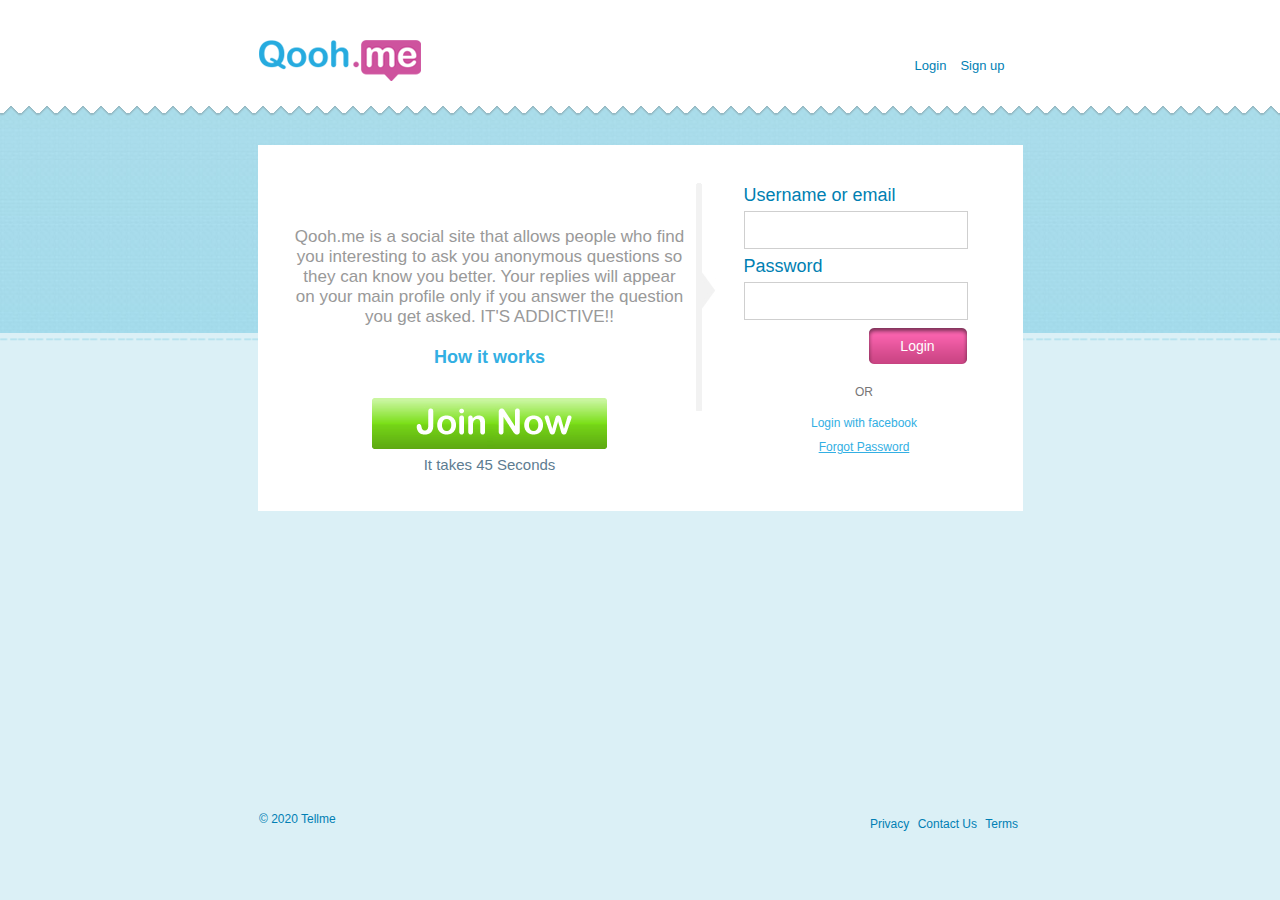
<file: index.html>
<html xmlns="http://www.w3.org/1999/xhtml" lang="en">

<head>
	<meta http-equiv="Content-Type" content="text/html; charset=utf-8" />
	<meta name="description" content="HTTrack is an easy-to-use website mirror utility. It allows you to download a World Wide website from the Internet to a local directory,building recursively all structures, getting html, images, and other files from the server to your computer. Links are rebuiltrelatively so that you can freely browse to the local site (works with any browser). You can mirror several sites together so that you can jump from one toanother. You can, also, update an existing mirror site, or resume an interrupted download. The robot is fully configurable, with an integrated help" />
	<meta name="keywords" content="httrack, HTTRACK, HTTrack, winhttrack, WINHTTRACK, WinHTTrack, offline browser, web mirror utility, aspirateur web, surf offline, web capture, www mirror utility, browse offline, local  site builder, website mirroring, aspirateur www, internet grabber, capture de site web, internet tool, hors connexion, unix, dos, windows 95, windows 98, solaris, ibm580, AIX 4.0, HTS, HTGet, web aspirator, web aspirateur, libre, GPL, GNU, free software" />
	<title>Local index - HTTrack Website Copier</title>
  <!-- Mirror and index made by HTTrack Website Copier/3.49-2 [XR&CO'2014] -->
	<style type="text/css">
	<!--

body {
	margin: 0;  padding: 0;  margin-bottom: 15px;  margin-top: 8px;
	background: #77b;
}
body, td {
	font: 14px "Trebuchet MS", Verdana, Arial, Helvetica, sans-serif;
	}

#subTitle {
	background: #000;  color: #fff;  padding: 4px;  font-weight: bold; 
	}

#siteNavigation a, #siteNavigation .current {
	font-weight: bold;  color: #448;
	}
#siteNavigation a:link    { text-decoration: none; }
#siteNavigation a:visited { text-decoration: none; }

#siteNavigation .current { background-color: #ccd; }

#siteNavigation a:hover   { text-decoration: none;  background-color: #fff;  color: #000; }
#siteNavigation a:active  { text-decoration: none;  background-color: #ccc; }


a:link    { text-decoration: underline;  color: #00f; }
a:visited { text-decoration: underline;  color: #000; }
a:hover   { text-decoration: underline;  color: #c00; }
a:active  { text-decoration: underline; }

#pageContent {
	clear: both;
	border-bottom: 6px solid #000;
	padding: 10px;  padding-top: 20px;
	line-height: 1.65em;
	background-image: url(backblue.gif);
	background-repeat: no-repeat;
	background-position: top right;
	}

#pageContent, #siteNavigation {
	background-color: #ccd;
	}


.imgLeft  { float: left;   margin-right: 10px;  margin-bottom: 10px; }
.imgRight { float: right;  margin-left: 10px;   margin-bottom: 10px; }

hr { height: 1px;  color: #000;  background-color: #000;  margin-bottom: 15px; }

h1 { margin: 0;  font-weight: bold;  font-size: 2em; }
h2 { margin: 0;  font-weight: bold;  font-size: 1.6em; }
h3 { margin: 0;  font-weight: bold;  font-size: 1.3em; }
h4 { margin: 0;  font-weight: bold;  font-size: 1.18em; }

.blak { background-color: #000; }
.hide { display: none; }
.tableWidth { min-width: 400px; }

.tblRegular       { border-collapse: collapse; }
.tblRegular td    { padding: 6px;  background-image: url(fade.gif);  border: 2px solid #99c; }
.tblHeaderColor, .tblHeaderColor td { background: #99c; }
.tblNoBorder td   { border: 0; }


// -->
</style>

</head>

<table width="76%" border="0" align="center" cellspacing="0" cellpadding="3" class="tableWidth">
	<tr>
	<td id="subTitle">HTTrack Website Copier - Open Source offline browser</td>
	</tr>
</table>
<table width="76%" border="0" align="center" cellspacing="0" cellpadding="0" class="tableWidth">
<tr class="blak">
<td>
	<table width="100%" border="0" align="center" cellspacing="1" cellpadding="0">
	<tr>
	<td colspan="6"> 
		<table width="100%" border="0" align="center" cellspacing="0" cellpadding="10">
		<tr> 
		<td id="pageContent"> 
<!-- ==================== End prologue ==================== -->

	<meta name="generator" content="HTTrack Website Copier/3.x">
	<TITLE>Local index - HTTrack</TITLE>
</HEAD>
<BODY>
<H1 ALIGN=Center>Index of locally available sites:</H1>
	<TABLE BORDER="0" WIDTH="100%" CELLSPACING="1" CELLPADDING="0">
		<TR>
			<TD BACKGROUND="fade.gif">
				&middot;
					<A HREF="qooh.me/index.html">
						qooh.me/index.html
					</A>		
			</TD>
		</TR>
	</TABLE>
	<BR>
	<BR>
	<BR>
  	<H6 ALIGN="RIGHT">
	<I>Mirror and index made by HTTrack Website Copier [XR&amp;CO'2008]</I>
	</H6>
	<!-- Mirror and index made by HTTrack Website Copier/3.49-2 [XR&CO'2014] -->
	<!-- Thanks for using HTTrack Website Copier! -->
	<meta HTTP-EQUIV="Refresh" CONTENT="0; URL=qooh.me/index.html">


<!-- ==================== Start epilogue ==================== -->
		</td>
		</tr>
		</table>
	</td>
	</tr>
	</table>
</td>
</tr>
</table>

<table width="76%" border="0" align="center" valign="bottom" cellspacing="0" cellpadding="0">
	<tr>
	<td id="footer"><small>&copy; 2008 Xavier Roche & other contributors - Web Design: Leto Kauler.</small></td>
	</tr>
</table>

</body>

</html>
</file>
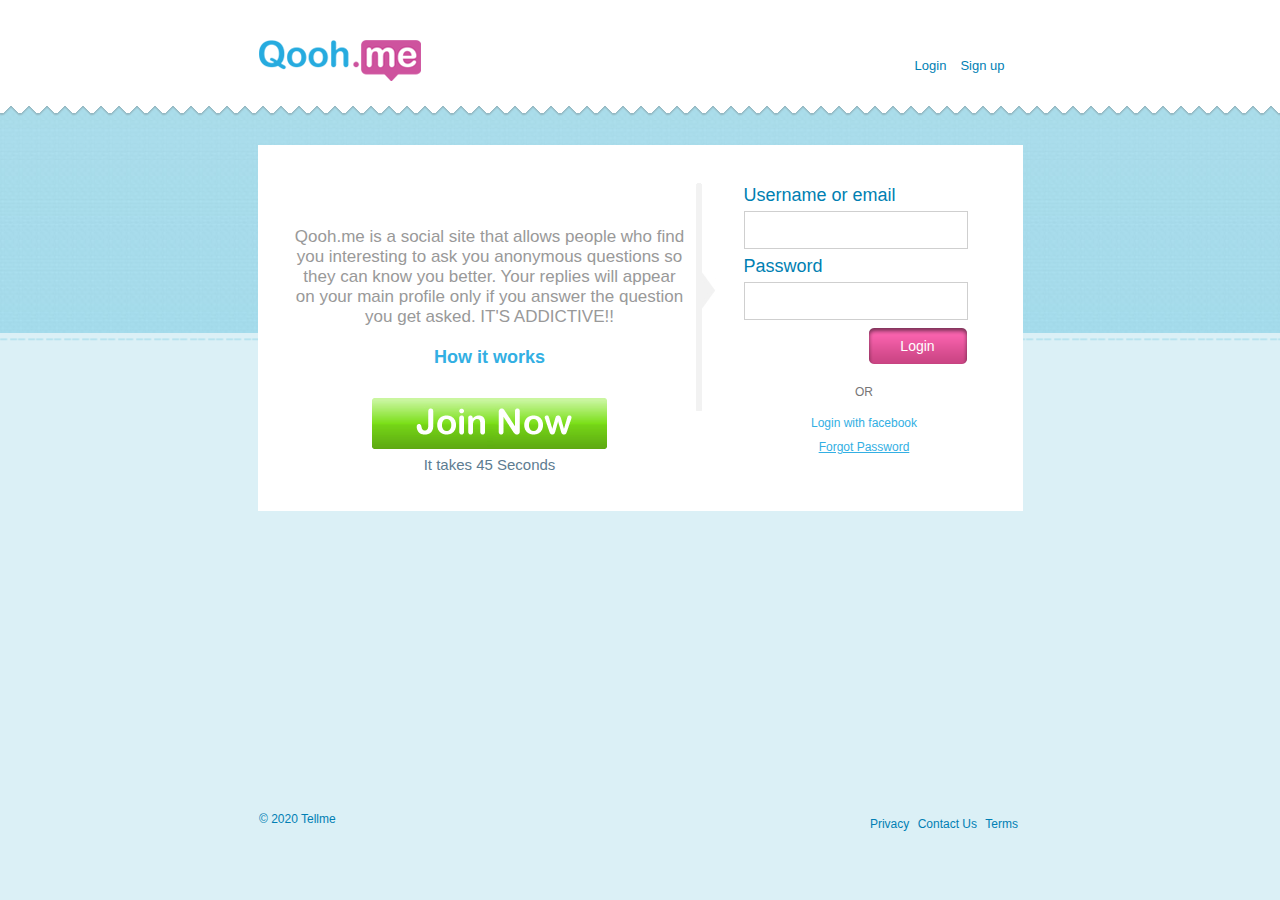
<file: qooh.me/index.html>
<!DOCTYPE html PUBLIC "-//W3C//DTD HTML 4.01//EN"
   "http://www.w3.org/TR/html4/strict.dtd">
<html lang="en">

<!-- Mirrored from qooh.me/ by HTTrack Website Copier/3.x [XR&CO'2014], Sun, 27 Sep 2020 13:08:20 GMT -->
<!-- Added by HTTrack --><meta http-equiv="content-type" content="text/html;charset=UTF-8" /><!-- /Added by HTTrack -->
<head>
    <meta http-equiv="Content-Type" content="text/html; charset=utf-8">
        <meta property="og:title" content="Qooh.html" />
    <meta property="og:description" content="Allow your fans or friends to ask you questions openly or anonymously to get to know you better.Its fun.Its addictive." />
        <meta property="og:image" content="images/facebook-share-my-link-200x200.png" />
    <title>Qoohme</title>
    <meta name="google-site-verification" content="q3xYLrkvuNOJxaa7d3V-9Hjzcz6IRrO2K0WlA-IMmOQ" />

    <link rel="shortcut icon" type="image/x-icon" href="images/favicon.ico">
    <link href="css/main.css" rel="stylesheet" type="text/css" media="all">

    <script type="text/javascript" src="js/lib/jquery-1.9.1.js"></script>

    <script type="text/javascript">
        var siteName ="index.html";
    </script>
</head><body>
    <script type="text/javascript">
        if (false) {
            window.location.href = window.location.href.replace("http://", "http://m./");
        }
    </script>
    <script type="text/javascript" src="scripts/jquery.colorbox.js"></script>
    <div id="fb-popup-bg" class="invisible">
                    <div id="facebook-popup" class="width-change">
                        <div id="popup-header">
                            <div id="warning-icon"></div>
                            <h3 id="facebook-popup-header"></h3>
                            <input type="button" id="designed-x" onclick="return facebookDialogTemplate.hide();">
                        </div>
                        <div id="fb-popup-span-container">
                            <span id="facebook-popup-text"></span>
                        </div>
                        <button id="fb-popup-button">Continue</button>
                    </div>
                </div>
                <script type="text/javascript">var mobile = false</script>
                <script type="text/javascript" src="js/FacebookHelper.js"></script>    <div id="wrapper">
        <div id="inner">
            <div id="main">
                <div class="account-header"> <a href="index.html" class="logo"></a>
                    <ul class="menu">
                                                    <li><a href="index.html">Login</a></li>
                            <li><a href="user/sign-up/index.html">Sign up</a></li>
                        </ul></div><div class="container">
                                    </div>
        <script>var siteName="/" </script><div id="content">
  <div class="wrap hold">
    <div class="intro">
      <p>Qooh.me is a social site that allows people who find you interesting to ask you anonymous questions so they can know you better. Your replies will appear on your main profile only if you answer the question you get asked. IT'S ADDICTIVE!!</p>

		<h3><a href="how-it-works.html">How it works</a></h3>

      <h2 class="join-now-button"><a href="user/sign-up/index.html">Sign up</a></h2>

      <span>It takes 45 Seconds</span>
    </div>
    <div class="login">
      <form name="login_form" id="login_form" action="http://qooh.me/login.php" method="post">
                <input type="hidden" name="success" value="/account/home/">
        <input type="hidden" name="successFirst" value="/account/getting_started/">
        <input type="hidden" name="disabled" value="/settings/disable-account/">
        <input type="hidden" name="failure" value="/">
                <div><label for="username">Username or email</label>
        <input name="username" id="username" class="required" title="please enter your username" type="text" value="" /></div>
        <div><label for="password">Password</label>
        <input name="password" id="password" class="required" title="please enter your password"  type="password" value="" /></div>
        <div class="buttonHolder"><input type="hidden" name="process" />
        <input name="submit" type="submit" class="login-button" value="Login" /></div>
        <p class="wauto">OR</p>

        <div class="fbconnect"><a href="https://www.facebook.com/v2.4/dialog/oauth?client_id=241490879195373&amp;redirect_uri=http%3A%2F%2Fqooh.me%2F&amp;state=3c689b63bd7d1d76920ee2b56470baa7&amp;sdk=php-sdk-4.0.15&amp;scope=public_profile%2Cemail">Login with facebook</a></div>
        <p class="act"><a href="user/recover-password/index.html">Forgot Password</a></p>
      </form>

    </div>
   <div class="clearfix"></div>
  </div>
</div>
</div>
</div>

<div id="footerWrapper">
    <div class="footer">
                <div id="footer-lft">
            <p>&copy; 2020 Tellme</p>
        </div>
        <div id="footer-rht">
            <ul class="nav">
                <li><a href="privacy.html">Privacy </a></li>
                <li><a href="contact-us.html">Contact Us </a></li>
                <li><a href="terms.html">Terms</a></li>
            </ul>
        </div>
    </div>
</div>
</div>
<script type="text/javascript">
    var _gaq = _gaq || [];
    _gaq.push(['_setAccount', 'UA-23732945-1']);
    _gaq.push(['_setDomainName', '.qooh.me']);
    _gaq.push(['_trackPageview']);

    (function() {
        var ga = document.createElement('script'); ga.type = 'text/javascript'; ga.async = true;
        ga.src = ('https:' == document.location.protocol ? 'https://ssl' : 'http://www') + '.google-analytics.com/ga.js';
        var s = document.getElementsByTagName('script')[0]; s.parentNode.insertBefore(ga, s);
    })();
</script>
</body>

<!-- Mirrored from qooh.me/ by HTTrack Website Copier/3.x [XR&CO'2014], Sun, 27 Sep 2020 13:08:28 GMT -->
</html>
</file>
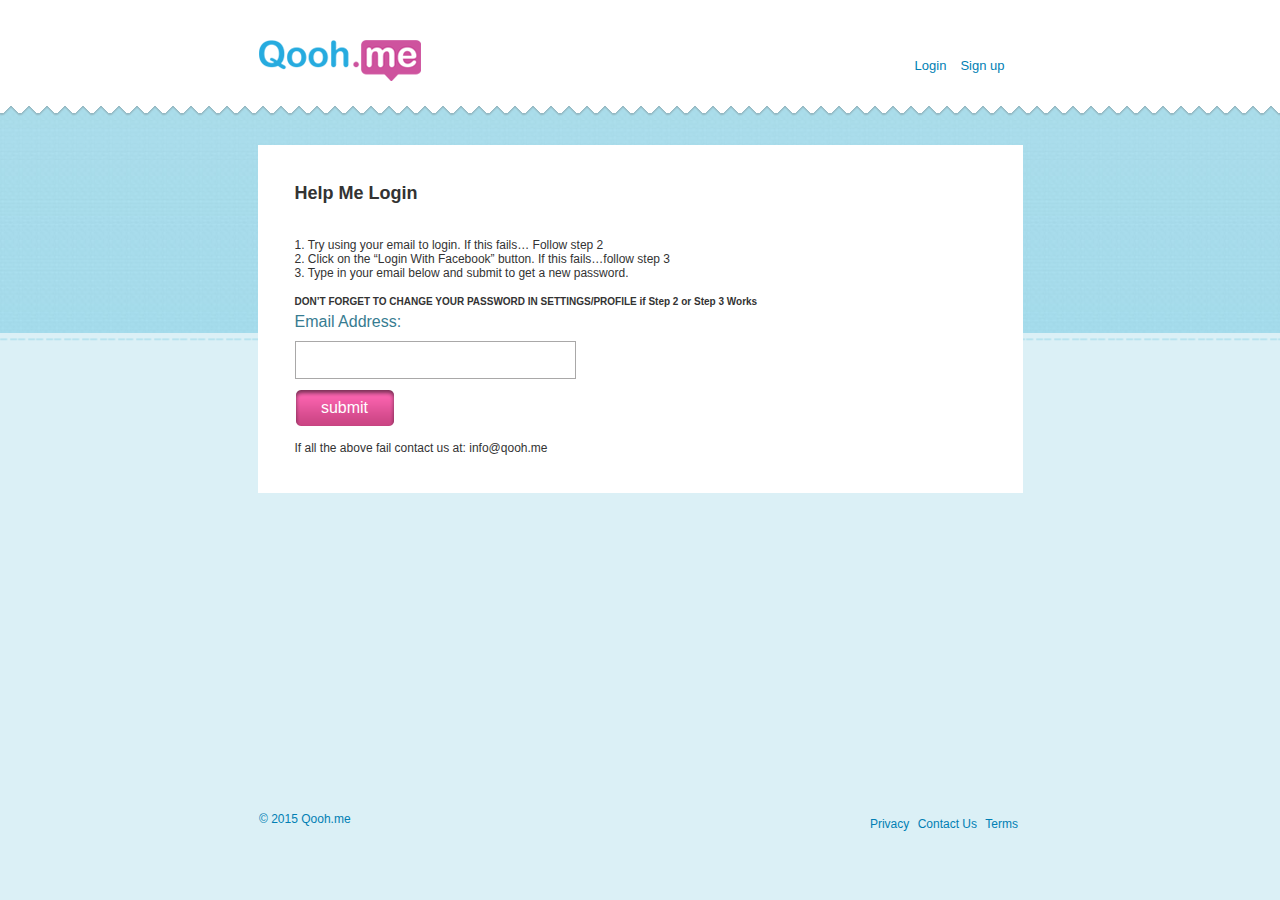
<file: qooh.me/user/recover-password/index.html>
<!DOCTYPE html PUBLIC "-//W3C//DTD HTML 4.01//EN"
   "http://www.w3.org/TR/html4/strict.dtd">
<html lang="en">

<!-- Mirrored from qooh.me/user/recover-password/ by HTTrack Website Copier/3.x [XR&CO'2014], Sun, 27 Sep 2020 13:09:04 GMT -->
<!-- Added by HTTrack --><meta http-equiv="content-type" content="text/html;charset=UTF-8" /><!-- /Added by HTTrack -->
<head>
    <meta http-equiv="Content-Type" content="text/html; charset=utf-8">
        <meta property="og:title" content="Qooh.html" />
    <meta property="og:description" content="Allow your fans or friends to ask you questions openly or anonymously to get to know you better.Its fun.Its addictive." />
        <meta property="og:image" content="../../images/facebook-share-my-link-200x200.png" />
    <title>Qoohme</title>
    <meta name="google-site-verification" content="q3xYLrkvuNOJxaa7d3V-9Hjzcz6IRrO2K0WlA-IMmOQ" />
    
    <link rel="shortcut icon" type="image/x-icon" href="../../images/favicon.ico">
    <link href="../../css/main.css" rel="stylesheet" type="text/css" media="all">
    
    <script type="text/javascript" src="../../js/lib/jquery-1.9.1.js"></script>
    
    <script type="text/javascript">
        var siteName ="../../index.html";
    </script>
</head><body>
    <script type="text/javascript">
        if (false) {
            window.location.href = window.location.href.replace("http://", "http://m./");
        }
    </script>
    <script type="text/javascript" src="../../scripts/jquery.colorbox.js"></script>
    <div id="fb-popup-bg" class="invisible">
                    <div id="facebook-popup" class="width-change">   
                        <div id="popup-header">
                            <div id="warning-icon"></div>
                            <h3 id="facebook-popup-header"></h3>
                            <input type="button" id="designed-x" onclick="return facebookDialogTemplate.hide();">
                        </div>
                        <div id="fb-popup-span-container">
                            <span id="facebook-popup-text"></span>                  
                        </div>
                        <button id="fb-popup-button">Continue</button>
                    </div>
                </div>
                <script type="text/javascript">var mobile = false</script>
                <script type="text/javascript" src="../../js/FacebookHelper.js"></script>    <div id="wrapper">
        <div id="inner">
            <div id="main">
                <div class="account-header"> <a href="../../index.html" class="logo"></a>
                    <ul class="menu">
                                                    <li><a href="../../index.html">Login</a></li>
                            <li><a href="../sign-up/index.html">Sign up</a></li>
                        </ul></div><div class="container">                    
                                    </div>
        <div id="content">

    <div class="signupForm wrap">
        <h1>Help Me Login</h1>
        
        <br>
        <ul start="1" type="1" class="ordered_list">
            <li>1. Try using your email to login. If this fails… Follow step 2</li>
            <li>2. Click on the “Login With Facebook” button. If this fails…follow step 3</li>
            <li>3. Type in your email below and submit to get a new password.</li>
        </ul>
        
        <br />
        <small><strong>DON’T FORGET TO CHANGE YOUR PASSWORD IN SETTINGS/PROFILE if Step 2 or Step 3 Works</strong></small>
        <form name="recover_password_frm" id="recover_password_frm" method="POST" action="#">
            <div class="input-field"><label for="email">Email Address:</label>
                <input type="text" name="email" id="email" value="" class="required email" title="Please enter valid email" /></div>
            <input type="submit" name="submit" value="submit" class="submit" />
            <input type="hidden" name="process" />
        </form>
        <div class="clearfix"></div>
        <br>
        <p>If all the above fail contact us at: info@qooh.me</p>

        <div class="clearfix"></div>
        
    </div>
</div>

</div>
</div>

<div id="footerWrapper">
    <div class="footer">
                <div id="footer-lft">
            <p>&copy; 2015 Qooh.me</p>
        </div>
        <div id="footer-rht">
            <ul class="nav">    
                <li><a href="../../privacy.html">Privacy </a></li>
                <li><a href="../../contact-us.html">Contact Us </a></li>
                <li><a href="../../terms.html">Terms</a></li>
            </ul>
        </div>
    </div>
</div>
</div>
<script type="text/javascript">
    var _gaq = _gaq || [];
    _gaq.push(['_setAccount', 'UA-23732945-1']);
    _gaq.push(['_setDomainName', '.qooh.me']);
    _gaq.push(['_trackPageview']);

    (function() {
        var ga = document.createElement('script'); ga.type = 'text/javascript'; ga.async = true;
        ga.src = ('https:' == document.location.protocol ? 'https://ssl' : 'http://www') + '.google-analytics.com/ga.js';
        var s = document.getElementsByTagName('script')[0]; s.parentNode.insertBefore(ga, s);
    })();
</script>
</body>

<!-- Mirrored from qooh.me/user/recover-password/ by HTTrack Website Copier/3.x [XR&CO'2014], Sun, 27 Sep 2020 13:09:04 GMT -->
</html>
</file>
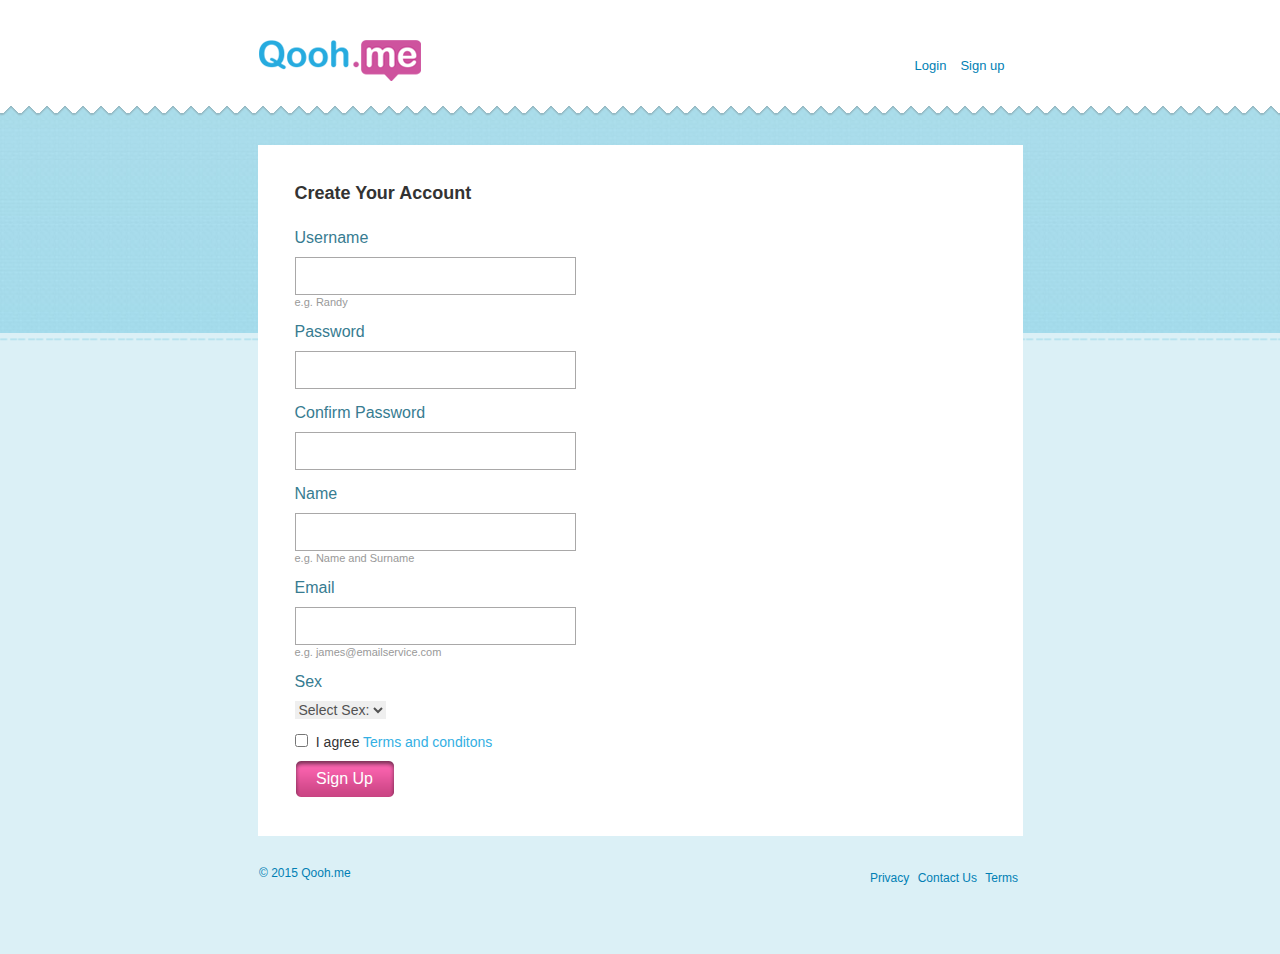
<file: qooh.me/user/sign-up/index.html>
<!DOCTYPE html PUBLIC "-//W3C//DTD HTML 4.01//EN"
   "http://www.w3.org/TR/html4/strict.dtd">
<html lang="en">

<!-- Mirrored from qooh.me/user/sign-up/ by HTTrack Website Copier/3.x [XR&CO'2014], Sun, 27 Sep 2020 13:09:04 GMT -->
<!-- Added by HTTrack --><meta http-equiv="content-type" content="text/html;charset=UTF-8" /><!-- /Added by HTTrack -->
<head>
    <meta http-equiv="Content-Type" content="text/html; charset=utf-8">
        <meta property="og:title" content="Qooh.html" />
    <meta property="og:description" content="Allow your fans or friends to ask you questions openly or anonymously to get to know you better.Its fun.Its addictive." />
        <meta property="og:image" content="../../images/facebook-share-my-link-200x200.png" />
    <title>Qoohme</title>
    <meta name="google-site-verification" content="q3xYLrkvuNOJxaa7d3V-9Hjzcz6IRrO2K0WlA-IMmOQ" />
    
    <link rel="shortcut icon" type="image/x-icon" href="../../images/favicon.ico">
    <link href="../../css/main.css" rel="stylesheet" type="text/css" media="all">
    
    <script type="text/javascript" src="../../js/lib/jquery-1.9.1.js"></script>
    
    <script type="text/javascript">
        var siteName ="../../index.html";
    </script>
</head><body>
    <script type="text/javascript">
        if (false) {
            window.location.href = window.location.href.replace("http://", "http://m./");
        }
    </script>
    <script type="text/javascript" src="../../scripts/jquery.colorbox.js"></script>
    <div id="fb-popup-bg" class="invisible">
                    <div id="facebook-popup" class="width-change">   
                        <div id="popup-header">
                            <div id="warning-icon"></div>
                            <h3 id="facebook-popup-header"></h3>
                            <input type="button" id="designed-x" onclick="return facebookDialogTemplate.hide();">
                        </div>
                        <div id="fb-popup-span-container">
                            <span id="facebook-popup-text"></span>                  
                        </div>
                        <button id="fb-popup-button">Continue</button>
                    </div>
                </div>
                <script type="text/javascript">var mobile = false</script>
                <script type="text/javascript" src="../../js/FacebookHelper.js"></script>    <div id="wrapper">
        <div id="inner">
            <div id="main">
                <div class="account-header"> <a href="../../index.html" class="logo"></a>
                    <ul class="menu">
                                                    <li><a href="../../index.html">Login</a></li>
                            <li><a href="index.html">Sign up</a></li>
                        </ul></div><div class="container">                    
                                    </div>
        <div id="content">
    <div class="signupForm wrap">
                
                    <form action="#" method="post" name="signup_form" id="signup_form">
                <h1>Create Your Account</h1>
                <div class="input-field">
                    <label for="username">Username</label>
                    <input name="username" id="username"  type="text" value="" class="required"  />

                    <span class="error"></span>
                    <div class="hint">e.g. Randy</div>
                </div>
                <div class="input-field">
                    <label for="password">Password</label>
                    <input name="password" id="password"  type="password" value="" class="required"  />

                    <span class="error"></span>
                </div>
                <div class="input-field">
                    <label for="confirmpassword">Confirm Password</label>
                    <input name="confirmpassword" id="confirmpassword" title="please enter same  password as above" type="password" equalTo="#password" value="" class="required"  />

                    <span class="error"></span>
                </div>
                <div class="input-field">
                    <label for="name">Name</label>
                    <input name="name" id="name" type="text" title="please enter your name" value="" class="required"  />

                    <span class="error"> </span>
                    <div class="hint">e.g. Name and Surname</div>
                </div>
                <div class="input-field">
                    <label for="email">Email</label>
                    <input name="email" id="email" type="text" title="please enter valid email" value="" class="required email" />

                    <span class="error"></span>

                    <div class="hint">e.g. james@emailservice.com</div>
                </div>



                <div class="input-field">
                    <label for="sex">Sex</label>
                    <select name="sex" id="sex" class="required" title="Please select your sex">
                        <option value="">Select Sex:</option>
                        <option value="m" >Male</option>
                        <option value="f" >Female</option>    
                    </select>
                    <span class="error">  </span> 
                </div>

                <div class="input-field agree-details">
                    <input name="iagree" id="iagree" type="checkbox" value="iagree" class="required" title="You need to agree with the terms and conditions to sign-up"  />
                    <label for="iagree">I agree <a href="../../terms.html">Terms and conditons</a></label>
                    <span class="error"></span>
                </div>
                <input name="submit" type="submit" class="submit" value="Sign Up" />
                <input type="hidden" name="process" />
                <div class="clearfix"></div>
            </form>
            </div>
</div>
</div>
</div>

<div id="footerWrapper">
    <div class="footer">
                <div id="footer-lft">
            <p>&copy; 2015 Qooh.me</p>
        </div>
        <div id="footer-rht">
            <ul class="nav">    
                <li><a href="../../privacy.html">Privacy </a></li>
                <li><a href="../../contact-us.html">Contact Us </a></li>
                <li><a href="../../terms.html">Terms</a></li>
            </ul>
        </div>
    </div>
</div>
</div>
<script type="text/javascript">
    var _gaq = _gaq || [];
    _gaq.push(['_setAccount', 'UA-23732945-1']);
    _gaq.push(['_setDomainName', '.qooh.me']);
    _gaq.push(['_trackPageview']);

    (function() {
        var ga = document.createElement('script'); ga.type = 'text/javascript'; ga.async = true;
        ga.src = ('https:' == document.location.protocol ? 'https://ssl' : 'http://www') + '.google-analytics.com/ga.js';
        var s = document.getElementsByTagName('script')[0]; s.parentNode.insertBefore(ga, s);
    })();
</script>
</body>

<!-- Mirrored from qooh.me/user/sign-up/ by HTTrack Website Copier/3.x [XR&CO'2014], Sun, 27 Sep 2020 13:09:04 GMT -->
</html>
</file>
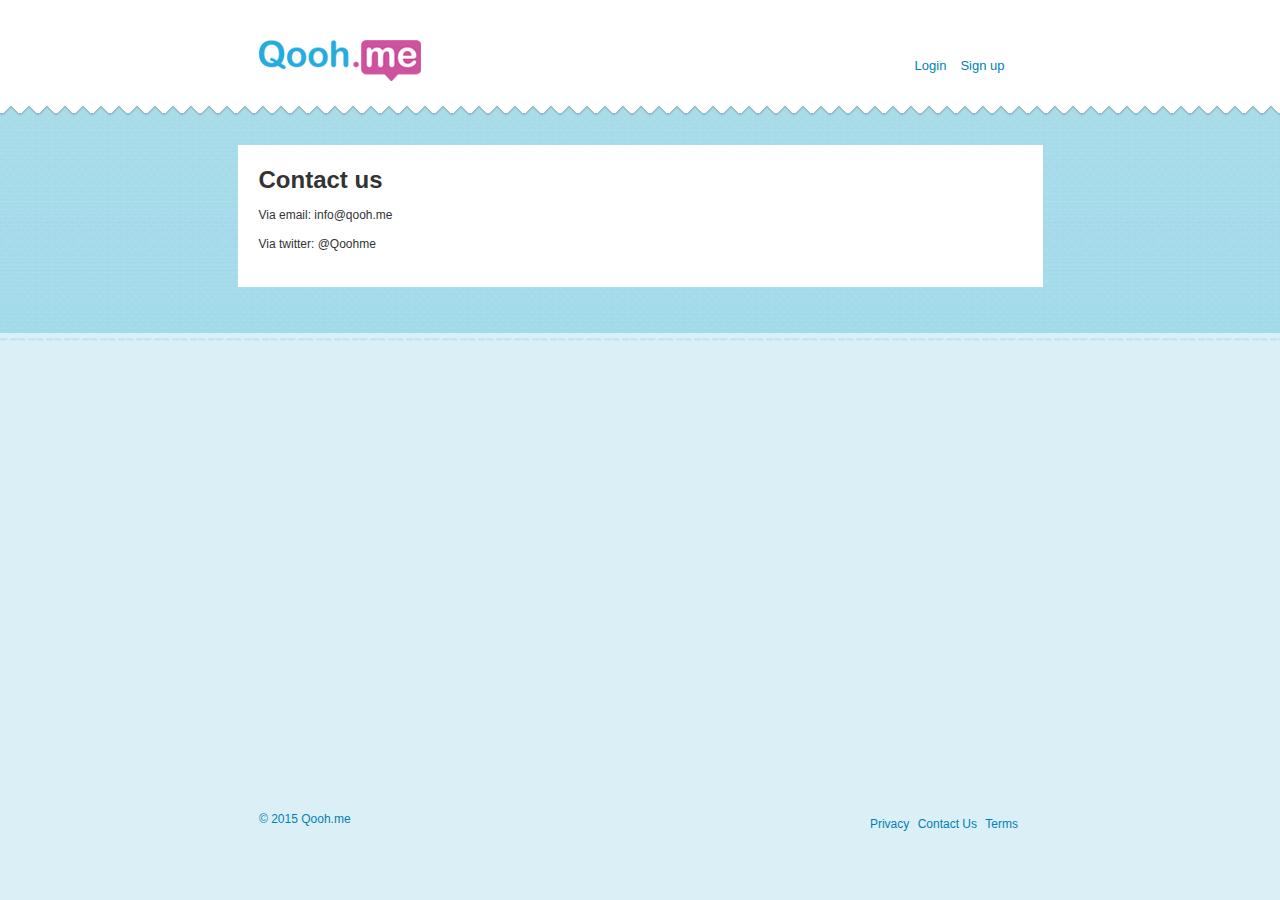
<file: qooh.me/contact-us.html>
<!DOCTYPE html PUBLIC "-//W3C//DTD HTML 4.01//EN"
   "http://www.w3.org/TR/html4/strict.dtd">
<html lang="en">

<!-- Mirrored from qooh.me/contact-us by HTTrack Website Copier/3.x [XR&CO'2014], Sun, 27 Sep 2020 13:09:04 GMT -->
<!-- Added by HTTrack --><meta http-equiv="content-type" content="text/html;charset=UTF-8" /><!-- /Added by HTTrack -->
<head>
    <meta http-equiv="Content-Type" content="text/html; charset=utf-8">
        <meta property="og:title" content="Qooh.html" />
    <meta property="og:description" content="Allow your fans or friends to ask you questions openly or anonymously to get to know you better.Its fun.Its addictive." />
        <meta property="og:image" content="images/facebook-share-my-link-200x200.png" />
    <title>Qoohme</title>
    <meta name="google-site-verification" content="q3xYLrkvuNOJxaa7d3V-9Hjzcz6IRrO2K0WlA-IMmOQ" />
    
    <link rel="shortcut icon" type="image/x-icon" href="images/favicon.ico">
    <link href="css/main.css" rel="stylesheet" type="text/css" media="all">
    
    <script type="text/javascript" src="js/lib/jquery-1.9.1.js"></script>
    
    <script type="text/javascript">
        var siteName ="index.html";
    </script>
</head><body>
    <script type="text/javascript">
        if (false) {
            window.location.href = window.location.href.replace("http://", "http://m./");
        }
    </script>
    <script type="text/javascript" src="scripts/jquery.colorbox.js"></script>
    <div id="fb-popup-bg" class="invisible">
                    <div id="facebook-popup" class="width-change">   
                        <div id="popup-header">
                            <div id="warning-icon"></div>
                            <h3 id="facebook-popup-header"></h3>
                            <input type="button" id="designed-x" onclick="return facebookDialogTemplate.hide();">
                        </div>
                        <div id="fb-popup-span-container">
                            <span id="facebook-popup-text"></span>                  
                        </div>
                        <button id="fb-popup-button">Continue</button>
                    </div>
                </div>
                <script type="text/javascript">var mobile = false</script>
                <script type="text/javascript" src="js/FacebookHelper.js"></script>    <div id="wrapper">
        <div id="inner">
            <div id="main">
                <div class="account-header"> <a href="index.html" class="logo"></a>
                    <ul class="menu">
                                                    <li><a href="index.html">Login</a></li>
                            <li><a href="user/sign-up/index.html">Sign up</a></li>
                        </ul></div><div class="container">                    
                                    </div>
        <div id="content" class="staticPage">
    <h1>Contact us</h1>
    <br>
    <p>Via email: info@qooh.me</p>
    <p>Via twitter: @Qoohme</p>
</div></div>
</div>

<div id="footerWrapper">
    <div class="footer">
                <div id="footer-lft">
            <p>&copy; 2015 Qooh.me</p>
        </div>
        <div id="footer-rht">
            <ul class="nav">    
                <li><a href="privacy.html">Privacy </a></li>
                <li><a href="contact-us.html">Contact Us </a></li>
                <li><a href="terms.html">Terms</a></li>
            </ul>
        </div>
    </div>
</div>
</div>
<script type="text/javascript">
    var _gaq = _gaq || [];
    _gaq.push(['_setAccount', 'UA-23732945-1']);
    _gaq.push(['_setDomainName', '.qooh.me']);
    _gaq.push(['_trackPageview']);

    (function() {
        var ga = document.createElement('script'); ga.type = 'text/javascript'; ga.async = true;
        ga.src = ('https:' == document.location.protocol ? 'https://ssl' : 'http://www') + '.google-analytics.com/ga.js';
        var s = document.getElementsByTagName('script')[0]; s.parentNode.insertBefore(ga, s);
    })();
</script>
</body>

<!-- Mirrored from qooh.me/contact-us by HTTrack Website Copier/3.x [XR&CO'2014], Sun, 27 Sep 2020 13:09:04 GMT -->
</html>
</file>
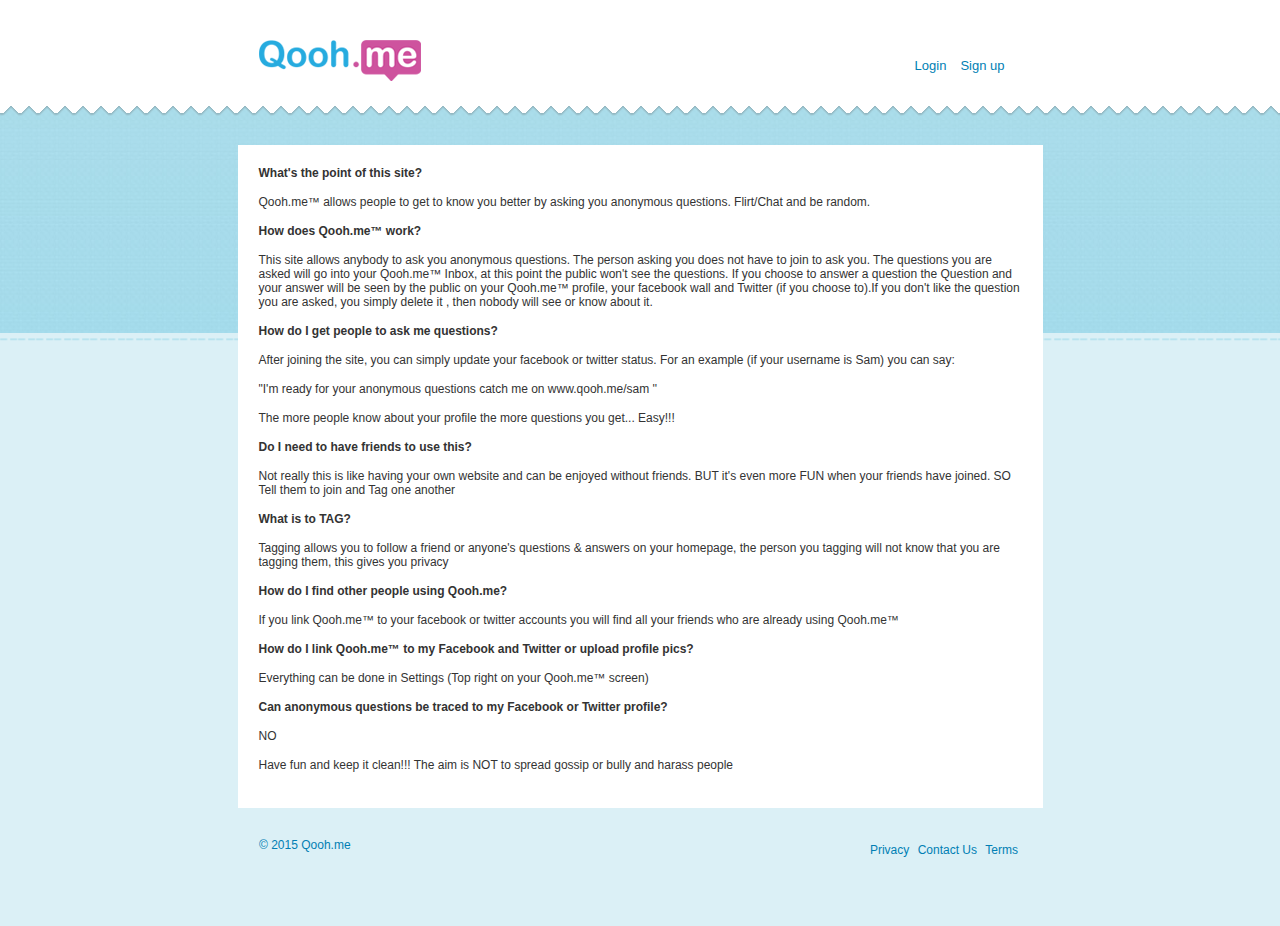
<file: qooh.me/how-it-works.html>
<!DOCTYPE html PUBLIC "-//W3C//DTD HTML 4.01//EN"
   "http://www.w3.org/TR/html4/strict.dtd">
<html lang="en">

<!-- Mirrored from qooh.me/how-it-works by HTTrack Website Copier/3.x [XR&CO'2014], Sun, 27 Sep 2020 13:09:04 GMT -->
<!-- Added by HTTrack --><meta http-equiv="content-type" content="text/html;charset=UTF-8" /><!-- /Added by HTTrack -->
<head>
    <meta http-equiv="Content-Type" content="text/html; charset=utf-8">
        <meta property="og:title" content="Qooh.html" />
    <meta property="og:description" content="Allow your fans or friends to ask you questions openly or anonymously to get to know you better.Its fun.Its addictive." />
        <meta property="og:image" content="images/facebook-share-my-link-200x200.png" />
    <title>Qoohme</title>
    <meta name="google-site-verification" content="q3xYLrkvuNOJxaa7d3V-9Hjzcz6IRrO2K0WlA-IMmOQ" />
    
    <link rel="shortcut icon" type="image/x-icon" href="images/favicon.ico">
    <link href="css/main.css" rel="stylesheet" type="text/css" media="all">
    
    <script type="text/javascript" src="js/lib/jquery-1.9.1.js"></script>
    
    <script type="text/javascript">
        var siteName ="index.html";
    </script>
</head><body>
    <script type="text/javascript">
        if (false) {
            window.location.href = window.location.href.replace("http://", "http://m./");
        }
    </script>
    <script type="text/javascript" src="scripts/jquery.colorbox.js"></script>
    <div id="fb-popup-bg" class="invisible">
                    <div id="facebook-popup" class="width-change">   
                        <div id="popup-header">
                            <div id="warning-icon"></div>
                            <h3 id="facebook-popup-header"></h3>
                            <input type="button" id="designed-x" onclick="return facebookDialogTemplate.hide();">
                        </div>
                        <div id="fb-popup-span-container">
                            <span id="facebook-popup-text"></span>                  
                        </div>
                        <button id="fb-popup-button">Continue</button>
                    </div>
                </div>
                <script type="text/javascript">var mobile = false</script>
                <script type="text/javascript" src="js/FacebookHelper.js"></script>    <div id="wrapper">
        <div id="inner">
            <div id="main">
                <div class="account-header"> <a href="index.html" class="logo"></a>
                    <ul class="menu">
                                                    <li><a href="index.html">Login</a></li>
                            <li><a href="user/sign-up/index.html">Sign up</a></li>
                        </ul></div><div class="container">                    
                                    </div>
        <div id="content" class="staticPage">

<p><strong>What's the point of this site?</strong></p>
<p>Qooh.me™ allows people to get to know you better by asking you anonymous questions. Flirt/Chat and be random. </p>


<p><strong>How does Qooh.me™ work?</strong></p>
<p>This site allows anybody to ask you anonymous questions. The person asking you does not have to join to ask you.
The questions you are asked will go into your Qooh.me™  Inbox, at this point the public won't see the questions. If you choose to answer a question the Question and your answer will be seen by the public on your Qooh.me™ profile, your facebook wall and Twitter (if you choose to).If you don't like the question you are asked, you simply delete it , then nobody will see or know about it.</p>

<p><strong>How do I get people to ask me questions?</strong></p>
<p>After joining the site, you can simply update your facebook or twitter status. For an example (if your username is Sam) you can say:</p>
<p>"I'm ready for your anonymous questions catch me on www.qooh.me/sam ''</p>
<p>The more people know about your profile the more questions you get... Easy!!!<p>


<p><strong>Do I need to have friends to use this?</strong></p>
<p>Not really this is like having your own website and can be enjoyed without friends. BUT it's even more FUN when your friends have joined. SO Tell them to join and Tag one another</p>

<p><strong>What is to TAG?</strong></p>
<p>Tagging allows you to follow a friend or anyone's questions & answers on your homepage, the person you tagging will not know that you are tagging them, this gives you privacy
</p>

<p><strong>How do I find other people using Qooh.me?</strong></p>
<p>If you link Qooh.me™ to your facebook or twitter accounts you will find all your friends who are already using Qooh.me™</p>


<p><strong>How do I link Qooh.me™ to my Facebook and Twitter  or upload profile pics?</strong></p>
<p>Everything can be done in Settings (Top right on your Qooh.me™ screen)</p>


<p><strong>Can anonymous questions be traced to my Facebook or Twitter profile?</strong></p>
<p>NO</p>

<p>Have fun and keep it clean!!! The aim is NOT to spread gossip or bully and harass people</p>


</div></div>
</div>

<div id="footerWrapper">
    <div class="footer">
                <div id="footer-lft">
            <p>&copy; 2015 Qooh.me</p>
        </div>
        <div id="footer-rht">
            <ul class="nav">    
                <li><a href="privacy.html">Privacy </a></li>
                <li><a href="contact-us.html">Contact Us </a></li>
                <li><a href="terms.html">Terms</a></li>
            </ul>
        </div>
    </div>
</div>
</div>
<script type="text/javascript">
    var _gaq = _gaq || [];
    _gaq.push(['_setAccount', 'UA-23732945-1']);
    _gaq.push(['_setDomainName', '.qooh.me']);
    _gaq.push(['_trackPageview']);

    (function() {
        var ga = document.createElement('script'); ga.type = 'text/javascript'; ga.async = true;
        ga.src = ('https:' == document.location.protocol ? 'https://ssl' : 'http://www') + '.google-analytics.com/ga.js';
        var s = document.getElementsByTagName('script')[0]; s.parentNode.insertBefore(ga, s);
    })();
</script>
</body>

<!-- Mirrored from qooh.me/how-it-works by HTTrack Website Copier/3.x [XR&CO'2014], Sun, 27 Sep 2020 13:09:04 GMT -->
</html>
</file>
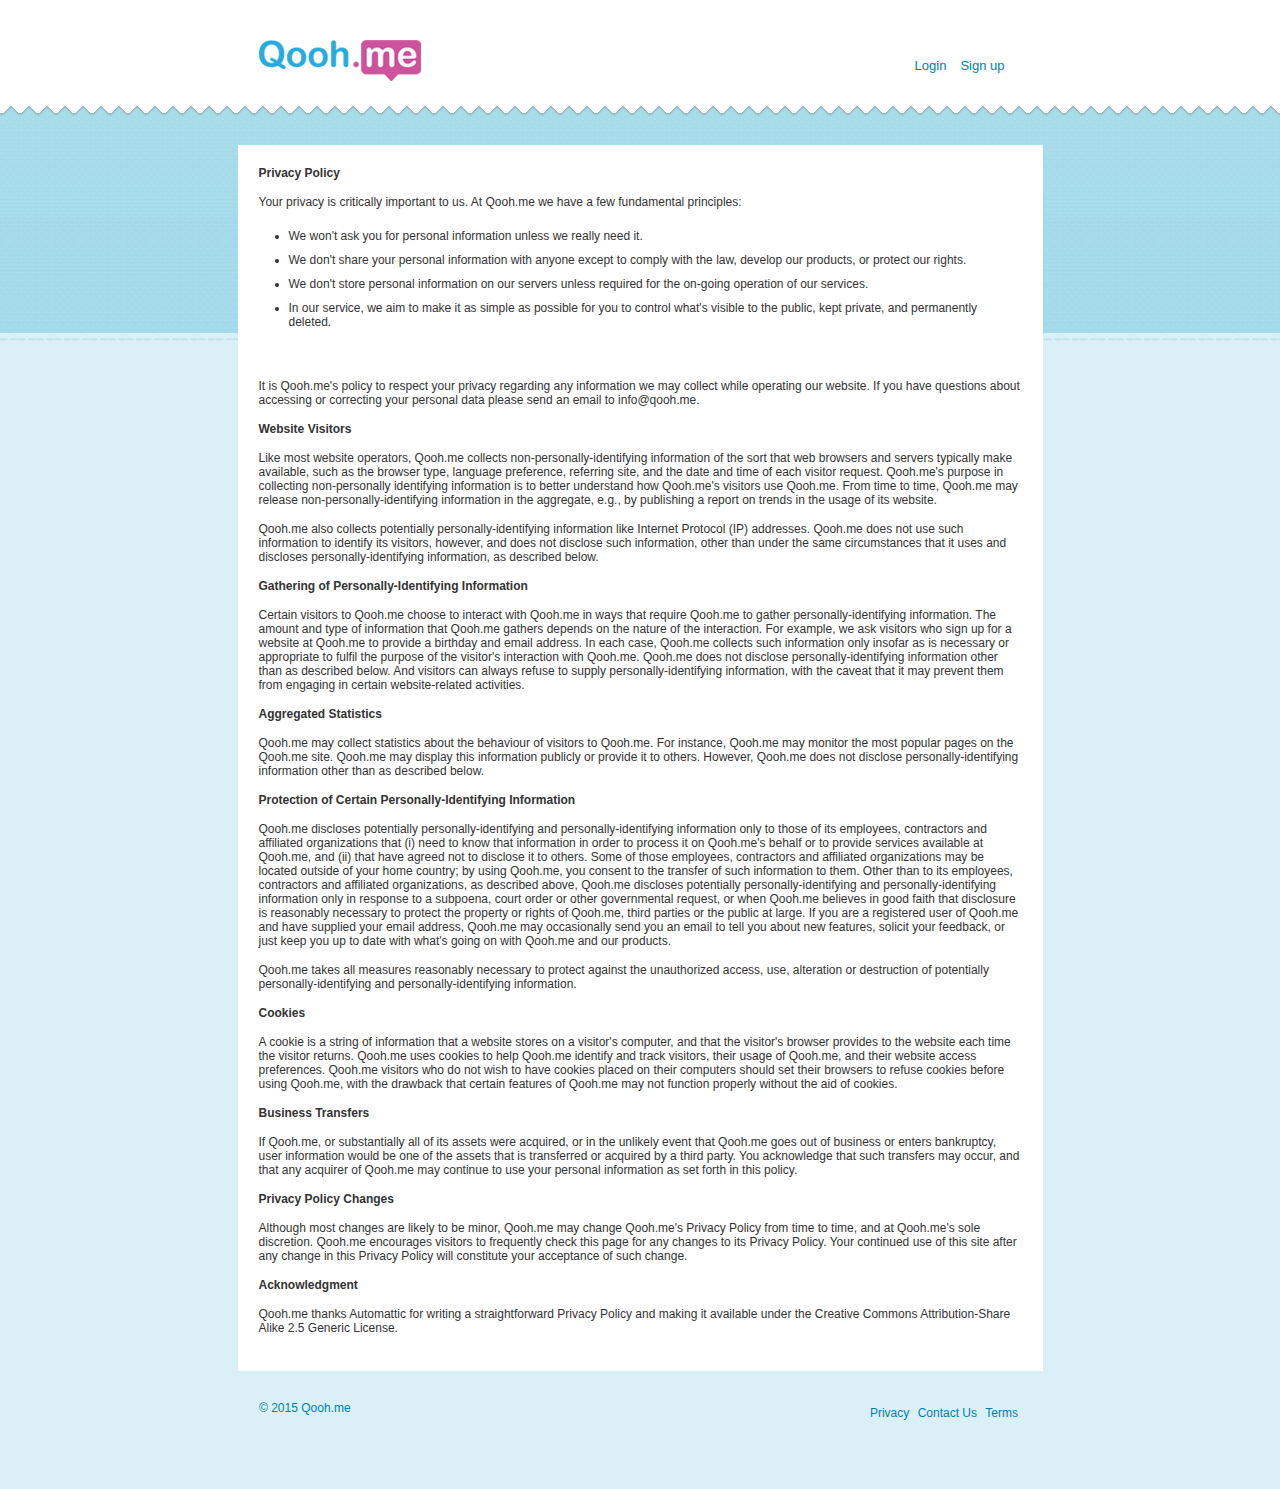
<file: qooh.me/privacy.html>
<!DOCTYPE html PUBLIC "-//W3C//DTD HTML 4.01//EN"
   "http://www.w3.org/TR/html4/strict.dtd">
<html lang="en">

<!-- Mirrored from qooh.me/privacy by HTTrack Website Copier/3.x [XR&CO'2014], Sun, 27 Sep 2020 13:09:04 GMT -->
<!-- Added by HTTrack --><meta http-equiv="content-type" content="text/html;charset=UTF-8" /><!-- /Added by HTTrack -->
<head>
    <meta http-equiv="Content-Type" content="text/html; charset=utf-8">
        <meta property="og:title" content="Qooh.html" />
    <meta property="og:description" content="Allow your fans or friends to ask you questions openly or anonymously to get to know you better.Its fun.Its addictive." />
        <meta property="og:image" content="images/facebook-share-my-link-200x200.png" />
    <title>Qoohme</title>
    <meta name="google-site-verification" content="q3xYLrkvuNOJxaa7d3V-9Hjzcz6IRrO2K0WlA-IMmOQ" />
    
    <link rel="shortcut icon" type="image/x-icon" href="images/favicon.ico">
    <link href="css/main.css" rel="stylesheet" type="text/css" media="all">
    
    <script type="text/javascript" src="js/lib/jquery-1.9.1.js"></script>
    
    <script type="text/javascript">
        var siteName ="index.html";
    </script>
</head><body>
    <script type="text/javascript">
        if (false) {
            window.location.href = window.location.href.replace("http://", "http://m./");
        }
    </script>
    <script type="text/javascript" src="scripts/jquery.colorbox.js"></script>
    <div id="fb-popup-bg" class="invisible">
                    <div id="facebook-popup" class="width-change">   
                        <div id="popup-header">
                            <div id="warning-icon"></div>
                            <h3 id="facebook-popup-header"></h3>
                            <input type="button" id="designed-x" onclick="return facebookDialogTemplate.hide();">
                        </div>
                        <div id="fb-popup-span-container">
                            <span id="facebook-popup-text"></span>                  
                        </div>
                        <button id="fb-popup-button">Continue</button>
                    </div>
                </div>
                <script type="text/javascript">var mobile = false</script>
                <script type="text/javascript" src="js/FacebookHelper.js"></script>    <div id="wrapper">
        <div id="inner">
            <div id="main">
                <div class="account-header"> <a href="index.html" class="logo"></a>
                    <ul class="menu">
                                                    <li><a href="index.html">Login</a></li>
                            <li><a href="user/sign-up/index.html">Sign up</a></li>
                        </ul></div><div class="container">                    
                                    </div>
        <div id="content" class="staticPage">
  <p><strong>Privacy Policy</strong></p>
  <p> Your privacy is critically important to us. At Qooh.me we have a few fundamental principles:
  <ul>
    <li> We won't ask you for personal information unless we really need it.
    <li> We don't share your personal information with anyone except to comply with the law, develop our products, or protect our rights.
    <li> We don't store personal information on our servers unless required for the on-going operation of our services.
    <li> In our service, we aim to make it as simple as possible for you to control what's visible to the public, kept private, and permanently deleted.
  </ul>
  </p>
  <p> It is Qooh.me's policy to respect your privacy regarding any information we may collect while operating our website.
    If you have questions about accessing or correcting your personal data please send an email to info@qooh.me. </p>
  <p><strong>Website Visitors</strong></p>
  <p> Like most website operators, Qooh.me collects non-personally-identifying information of the sort that web browsers and servers typically make available, such as the browser type, language preference, referring site, and the date and time of each visitor request. Qooh.me's purpose in collecting non-personally identifying information is to better understand how Qooh.me's visitors use Qooh.me. From time to time, Qooh.me may release non-personally-identifying information in the aggregate, e.g., by publishing a report on trends in the usage of its website. </p>
  <p> Qooh.me also collects potentially personally-identifying information like Internet Protocol (IP) addresses. Qooh.me does not use such information to identify its visitors, however, and does not disclose such information, other than under the same circumstances that it uses and discloses personally-identifying information, as described below. </p>
  <p><strong>Gathering of Personally-Identifying Information</strong></p>
  <p> Certain visitors to Qooh.me choose to interact with Qooh.me in ways that require Qooh.me to gather personally-identifying information. The amount and type of information that Qooh.me gathers depends on the nature of the interaction. For example, we ask visitors who sign up for a website at Qooh.me to provide a birthday and email address. In each case, Qooh.me collects such information only insofar as is necessary or appropriate to fulfil the purpose of the visitor's interaction with Qooh.me. Qooh.me does not disclose personally-identifying information other than as described below. And visitors can always refuse to supply personally-identifying information, with the caveat that it may prevent them from engaging in certain website-related activities. </p>
  <p><strong>Aggregated Statistics</strong></p>
  Qooh.me may collect statistics about the behaviour of visitors to Qooh.me. For instance, Qooh.me may monitor the most popular pages on the Qooh.me site. Qooh.me may display this information publicly or provide it to others. However, Qooh.me does not disclose personally-identifying information other than as described below.
  </p>
  <p><strong>Protection of Certain Personally-Identifying Information</strong></p>
  <p>
  <p>Qooh.me discloses potentially personally-identifying and personally-identifying information only to those of its employees, contractors and affiliated organizations that (i) need to know that information in order to process it on Qooh.me's behalf or to provide services available at Qooh.me, and (ii) that have agreed not to disclose it to others. Some of those employees, contractors and affiliated organizations may be located outside of your home country; by using Qooh.me, you consent to the transfer of such information to them.
    Other than to its employees, contractors and affiliated organizations, as described above, Qooh.me discloses potentially personally-identifying and personally-identifying information only in response to a subpoena, court order or other governmental request, or when Qooh.me believes in good faith that disclosure is reasonably necessary to protect the property or rights of Qooh.me, third parties or the public at large. If you are a registered user of Qooh.me and have supplied your email address, Qooh.me may occasionally send you an email to tell you about new features, solicit your feedback, or just keep you up to date with what's going on with Qooh.me  and our products.</p>
  <p>Qooh.me takes all measures reasonably necessary to protect against the unauthorized access, use, alteration or destruction of potentially personally-identifying and personally-identifying information. </p>
  <p><strong>Cookies</strong></p>
  <p>A cookie is a string of information that a website stores on a visitor's computer, and that the visitor's browser provides to the website each time the visitor returns. Qooh.me uses cookies to help Qooh.me identify and track visitors, their usage of Qooh.me, and their website access preferences. Qooh.me visitors who do not wish to have cookies placed on their computers should set their browsers to refuse cookies before using Qooh.me, with the drawback that certain features of Qooh.me may not function properly without the aid of cookies. </p>
  <p><strong>Business Transfers</strong></p>
  <p>If Qooh.me, or substantially all of its assets were acquired, or in the unlikely event that Qooh.me goes out of business or enters bankruptcy, user information would be one of the assets that is transferred or acquired by a third party. You acknowledge that such transfers may occur, and that any acquirer of Qooh.me may continue to use your personal information as set forth in this policy. </p>
  <p><b>Privacy Policy Changes</b></p>
  <p>Although most changes are likely to be minor, Qooh.me may change Qooh.me's Privacy Policy from time to time, and at Qooh.me's sole discretion. Qooh.me encourages visitors to frequently check this page for any changes to its Privacy Policy. Your continued use of this site after any change in this Privacy Policy will constitute your acceptance of such change. </p>
  <p><strong>Acknowledgment</strong></p>
  <p>Qooh.me thanks Automattic for writing a straightforward Privacy Policy and making it available under the Creative Commons Attribution-Share Alike 2.5 Generic License. </p>
</div>
</div>
</div>

<div id="footerWrapper">
    <div class="footer">
                <div id="footer-lft">
            <p>&copy; 2015 Qooh.me</p>
        </div>
        <div id="footer-rht">
            <ul class="nav">    
                <li><a href="privacy.html">Privacy </a></li>
                <li><a href="contact-us.html">Contact Us </a></li>
                <li><a href="terms.html">Terms</a></li>
            </ul>
        </div>
    </div>
</div>
</div>
<script type="text/javascript">
    var _gaq = _gaq || [];
    _gaq.push(['_setAccount', 'UA-23732945-1']);
    _gaq.push(['_setDomainName', '.qooh.me']);
    _gaq.push(['_trackPageview']);

    (function() {
        var ga = document.createElement('script'); ga.type = 'text/javascript'; ga.async = true;
        ga.src = ('https:' == document.location.protocol ? 'https://ssl' : 'http://www') + '.google-analytics.com/ga.js';
        var s = document.getElementsByTagName('script')[0]; s.parentNode.insertBefore(ga, s);
    })();
</script>
</body>

<!-- Mirrored from qooh.me/privacy by HTTrack Website Copier/3.x [XR&CO'2014], Sun, 27 Sep 2020 13:09:04 GMT -->
</html>
</file>
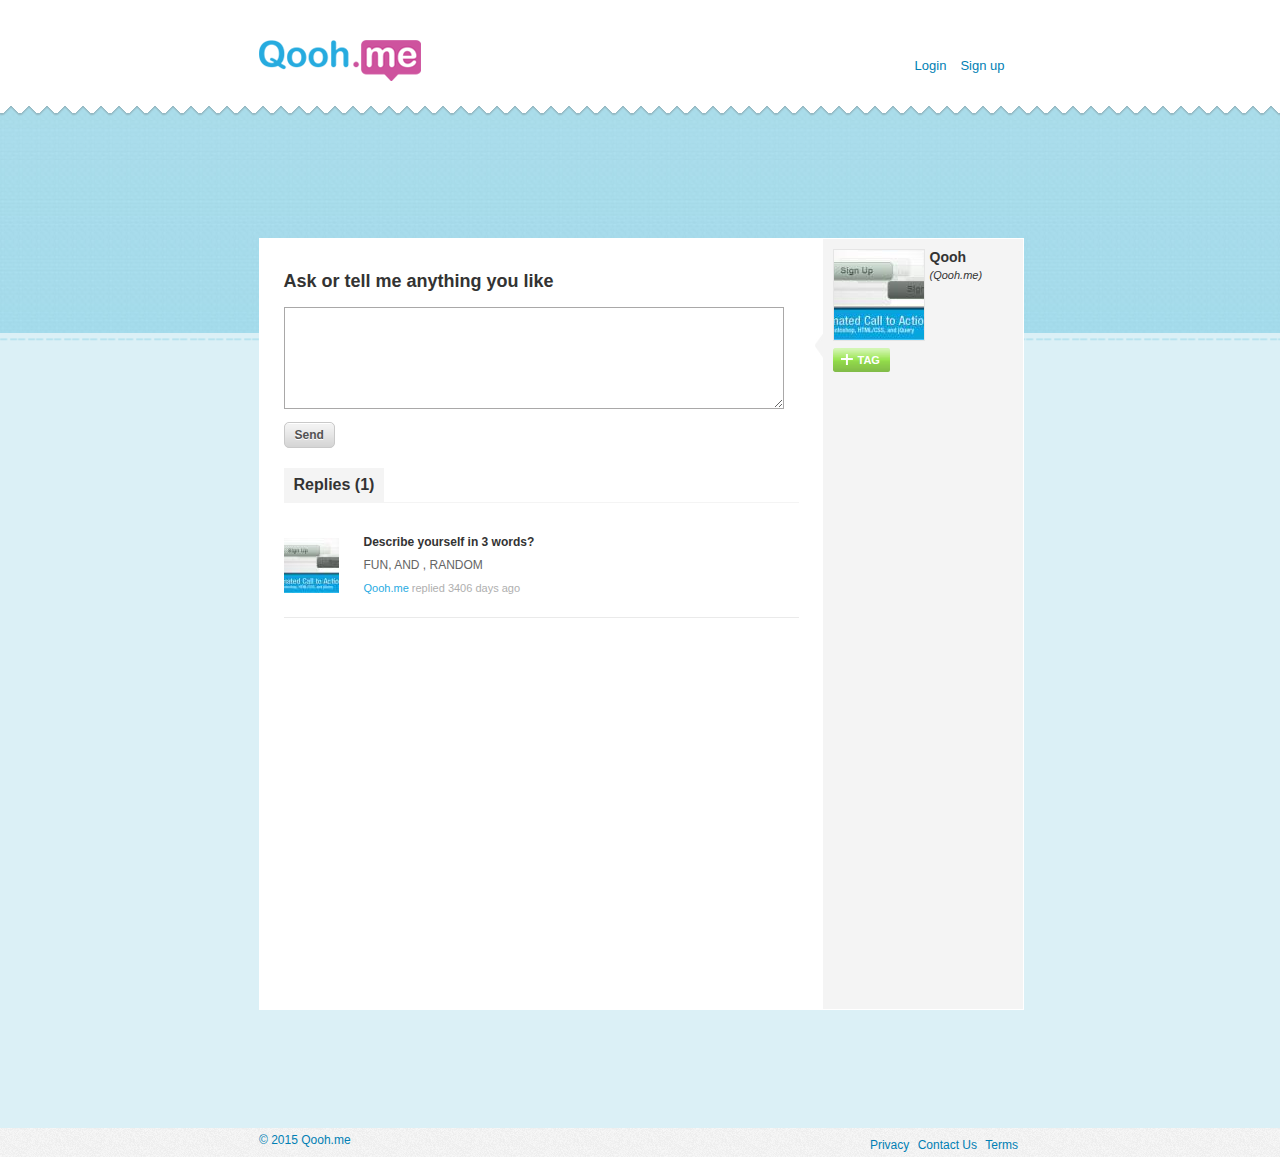
<file: qooh.me/Qooh.html>
<!DOCTYPE html PUBLIC "-//W3C//DTD HTML 4.01//EN"
   "http://www.w3.org/TR/html4/strict.dtd">
<html lang="en">

<!-- Mirrored from qooh.me/Qooh.me by HTTrack Website Copier/3.x [XR&CO'2014], Sun, 27 Sep 2020 13:08:28 GMT -->
<!-- Added by HTTrack --><meta http-equiv="content-type" content="text/html;charset=UTF-8" /><!-- /Added by HTTrack -->
<head>
    <meta http-equiv="Content-Type" content="text/html; charset=utf-8">
        <meta property="og:title" content="Ask or tell me anything anonymously" />
    <meta property="og:url" content="Qooh.html">
        <meta property="og:image" content="images/facebook-share-my-link-200x200.png" />
    <title>Qoohme</title>
    <meta name="google-site-verification" content="q3xYLrkvuNOJxaa7d3V-9Hjzcz6IRrO2K0WlA-IMmOQ" />
    
    <link rel="shortcut icon" type="image/x-icon" href="images/favicon.ico">
    <link href="css/main.css" rel="stylesheet" type="text/css" media="all">
    
    <script type="text/javascript" src="js/lib/jquery-1.9.1.js"></script>
    
    <script type="text/javascript">
        var siteName ="index.html";
    </script>
</head><body>
    <script type="text/javascript">
        if (false) {
            window.location.href = window.location.href.replace("http://", "http://m./");
        }
    </script>
    <script type="text/javascript" src="scripts/jquery.colorbox.js"></script>
    <div id="fb-popup-bg" class="invisible">
                    <div id="facebook-popup" class="width-change">   
                        <div id="popup-header">
                            <div id="warning-icon"></div>
                            <h3 id="facebook-popup-header"></h3>
                            <input type="button" id="designed-x" onclick="return facebookDialogTemplate.hide();">
                        </div>
                        <div id="fb-popup-span-container">
                            <span id="facebook-popup-text"></span>                  
                        </div>
                        <button id="fb-popup-button">Continue</button>
                    </div>
                </div>
                <script type="text/javascript">var mobile = false</script>
                <script type="text/javascript" src="js/FacebookHelper.js"></script>    <div id="wrapper">
        <div id="inner">
            <div id="main">
                <div class="account-header"> <a href="index.html" class="logo"></a>
                    <ul class="menu">
                                                    <li><a href="index.html">Login</a></li>
                            <li><a href="user/sign-up/index.html">Sign up</a></li>
                        </ul></div><div class="container">                    
                    <script type="text/javascript"><!--
google_ad_client = "ca-pub-1046108362436506";
/* header this */
google_ad_slot = "3666114337";
google_ad_width = 728;
google_ad_height = 90;
//-->
</script>
<div class="adbox">
    <script type="text/javascript"
    src="../pagead2.googlesyndication.com/pagead/f.txt">
    </script>
</div>                </div>
        
<script>

    function initializeColorBox() {
        $(".others").colorbox({transition:"none", width:"800px", height:"275px",initialHeight:"100", initialWidth:"100",scrolling:"false"});
    }
    
    $(document).ready(function(){
        initializeColorBox();

    });



    function get_more_questions()
    {
        var page=Number($("#btn_see_more").attr("page"))+1;
        $("#btn_see_more").remove();
        $("#question_list #busy_span").html('<img src="images/ajax-loader.gif" />');
        data="page="+page+"&ajax=get_questions&userid=Qooh.me";		
        $.ajax({
            type: "POST",
            url: "/processes/userprofile/index.php",
            data: data,
            success: function(msg){
                $("#question_list #busy_span").remove();
                $("#question_list").append(msg);
                initializeColorBox();
			 
            }
        });
    }

    function post_question()
    {
        var question=encodeURIComponent($("#question_form #question").val());
        var hp = $(".hp").val();
        if(question.length>260){
            $.colorbox({
                html:'<p style="color:#D40D12;margin-top:30px;">Your question exceeded the limit of 260 characters.</p>',
                width:'400',
                height:'130',
                transition:'none'
            });
            return false;
        }
        $("#question_form #busy_span").html('<img src="images/ajax-loader.gif" />');
        var data="ajax=post_question&user=" + $("#question_form input[name=user]").val()+"&question="+question+"&hp=" + hp;		
        $("#send").attr("disabled",true);
        $.ajax({
            type: "POST",
            url: "/processes/userprofile/index.php",
            data: data,
            success: function(msg){
                var sent_message=msg;
                $("#question_form #busy_span").remove();
                $("#question_form #question").val("");
                $("#form_div").hide();
                $("#question_posted_div").show();
                $("#question_posted_div").html(sent_message);
                $("#send").removeAttr("disabled");
                update_inbox_count();
			 
            }
        });
        return false;
    }


    function ask_another_question()
    {
        $("#form_div").show();
        $("#question_posted_div").hide();

    }

    function follow_me()
    {
        var user="Qooh.html";
        data="ajax=follow_me&userid="+user;
        $.ajax({
            type: "POST",
            url: "/processes/userprofile/index.php",
            data: data,
            success: function(msg){
                if(msg!="false")
                {
					
                    $("#follow_span").html('<span class="unfollow_btn"><a href="javascript:unfollow_me()">Untag</a></span>');
                }
                else
                {
                    $html='<p style=\"padding-top:10px;padding-right:40px\">Please Login to tag this user<p>';
                    $.colorbox({html:$html,
                        transition:'none'});
                }
				
            }
        });
    }

    function unfollow_me()
    {
        var user="Qooh.html";
        data="ajax=unfollow_me&userid="+user;
        $.ajax({
            type: "POST",
            url: "/processes/userprofile/index.php",
            data: data,
            success: function(msg){
                if(msg!="false")
                {
					
                    $("#follow_span").html('<span class="follow_btn"><a href="javascript:follow_me()">Tag</a></span>');
                }
                else
                {
                    alert("Please log in to follow this user");
                }
				
            }
        });


    }

    function deleteResponse(qid)
    {
        var yesno=confirm("Deleting response will move this question to your inbox. Are you sure to delete?"); 
        if(!yesno)
            return;

        data="ajax=deleteResponse&qid="+qid;		
        $.ajax({
            type: "POST",
            url: "/processes/userprofile/index.php",
            data: data,
            success: function(msg){
                var feed_id="#question"+qid;
                $(feed_id).remove();
                update_inbox_count();
            }
        });
	
    }


    function likeUnlike(qid, param)
    {
        $("#likebtn"+qid).html('<img src="images/ajax-loader.gif" />');
        data="ajax=like_unlike&qid="+qid+"&param="+param;		
        $.ajax({
            type: "POST",
            url: "/processes/userprofile/index.php",
            data: data,
            success: function(msg){
                if (msg === "unsuccessful") {
                    window.location.href = window.location.href;
                }
                $("#likeunlikeinfo_"+qid).html(msg);
                $("#likebtn"+qid).html('<img src="images/ajax-loader.gif" />');
                if(param == "like")
                    $("#likebtn"+qid).html('<a style="float:left;"  href="javascript:likeUnlike(&quot;'+qid+'&quot;, \&quot;unlike\&quot;);" class="unlike-btn">Unlike</a>');
                else
                    $("#likebtn"+qid).html('<a style="float:left;"  href="javascript:likeUnlike(&quot;'+qid+'&quot;, \&quot;like\&quot;);" class="like-btn">Like</a>');
                initializeColorBox();
            }
        });
	
	
	
    }


    function update_inbox_count()
    {
        var data="ajax=inbox_count";
        $.ajax({ 
            type: "POST",
            url: "/processes/account/inbox.php",
            data: data,
            success: function(msg){
                $("#inbox_count").html(msg);
            }
        });
	

    }

    function chageCharacterCount()
    {
        $count=$("#question").val().length;
        $remaining=260-$count;
        $("#counter").html($remaining);
        if($remaining< 0){
            $("#counter").attr("style","color:#D40D12;");
        }
        else{
            $("#counter").attr("style","color:#ccc;");
        }

    }

</script>

<div class="container">
    <div id="content" class="page hold">
        <div class="main-column">
                        <div id="question_posted_div" style="display:none;">
            </div>
            <div id="form_div">
                                                            <div class="questionTitle">
                            <h2> Ask or tell me anything you like </h2>
                        </div>
                        <form name="question_form"  id="question_form"  method="post" action="#" class="questionForm" onsubmit="return post_question();">
                            <textarea name="question" id="question"  class="required text-area" title="Please type your question" onkeyup="chageCharacterCount()"></textarea><br />
                            <input type="text" name="hp" class="hp" style="width: 1px; height: 1px; border: 0px !important; float: right;">
                                                        <input type="submit" name="submit" id="send" value="Send" class="submit button"/>
                            <span id="busy_span"></span>
                            <br />
                            <input type="hidden" name="user" value="285" />
                            <input type="hidden" name="process" value="" />
                        </form>

                                                </div>
            <div id="responded_question">
                <div class="respond-title"><h2>Replies (1)</h2>
                </div>
                <div id="question_list">
                    
<div class="question hold" id="question1503">
	<div class="qa-user-image">

		<a class="responder" href="Qooh.html">
                        <!--googleoff: all-->
			<img
			src="photos/profile/55x55/Qooh.me.jpg/0.jpg"
			title="Qooh.me" width="55" height="55" />
                        <!--googleon: all-->
		</a>
	</div>
	<div class="qa-content">
		<span id="question_span"><strong>Describe yourself in 3 words?</strong>
                                </span>
		<span id="answer_span">FUN,  AND   ,   RANDOM</span>
		<span class="question-time"><a
                        href="Qooh.html">Qooh.me</a> replied
        3406 days  ago </span> <span class="action"
			style="float: right;">
    
    
      </span>

	</div>
</div>
                </div>
            </div>
        </div>
        <div class="right-column">
            <script type="text/javascript">
    $(document).ready(function() {
        $(".view-image").colorbox({transition:"none",initialHeight:"100", initialWidth:"100",scrolling:"false"});
    });
</script>

<div id="sidepanel">
    <div class="arrow"></div>
        <div class="profile-info hold">
        <div class="l rel mr5 mb5">
            <!--googleoff: all-->
            <img src="photos/profile/90x90/Qooh.me.jpg/0.jpg" height="90" width="90" onmouseover="javascript:$('#view_image_link').show();" onmouseout="javascript:$('#view_image_link').hide();">
            <!--googleon: all-->
            <span id="view_image_link" onmouseover="javascript:$('#view_image_link').show();" onmouseout="javascript:$('#view_image_link').hide();" style="display:none;">
            <!--googleoff: all-->
                <a class="view-image" href="images/profile_photo/Qooh.me.jpg">View image</a>
            <!--googleon: all-->
            </span>
            <div class="c"></div>
            <span id="follow_span">
            <span class="follow_btn"><a href="javascript:follow_me()">Tag</a></span>            </span>
        </div>
        <div>
            <!--googleoff: all--><h2>Qooh</h2><!--googleon: all-->
            <span><em>(Qooh.me)</em></span>
                        <span></span>
        </div>
        <div class="c"></div>
        <span class="url"><a href="http://" target="_blank"></a></span>
    </div>
    <script type="text/javascript"><!--
google_ad_client = "ca-pub-1046108362436506";
/* Sidebar2 */
google_ad_slot = "7328249135";
google_ad_width = 160;
google_ad_height = 600;
//-->
</script>
<div style="width: 160px; margin-left: auto; margin-right: auto;">
    <script type="text/javascript"
        src="../pagead2.googlesyndication.com/pagead/f.txt">
    </script>
</div>    </div>
                    </div>
    </div>
</div>
</div>
</div>

<div id="footerWrapper">
    <div class="footer">
        <script type="text/javascript"><!--
google_ad_client = "ca-pub-1046108362436506";
/* Footer */
google_ad_slot = "1032866731";
google_ad_width = 728;
google_ad_height = 90;
//-->
</script>
<div class="adbox">
    <script type="text/javascript"
    src="../pagead2.googlesyndication.com/pagead/f.txt">
    </script>
</div>        <div id="footer-lft">
            <p>&copy; 2015 Qooh.me</p>
        </div>
        <div id="footer-rht">
            <ul class="nav">    
                <li><a href="privacy.html">Privacy </a></li>
                <li><a href="contact-us.html">Contact Us </a></li>
                <li><a href="terms.html">Terms</a></li>
            </ul>
        </div>
    </div>
</div>
</div>
<script type="text/javascript">
    var _gaq = _gaq || [];
    _gaq.push(['_setAccount', 'UA-23732945-1']);
    _gaq.push(['_setDomainName', '.qooh.me']);
    _gaq.push(['_trackPageview']);

    (function() {
        var ga = document.createElement('script'); ga.type = 'text/javascript'; ga.async = true;
        ga.src = ('https:' == document.location.protocol ? 'https://ssl' : 'http://www') + '.google-analytics.com/ga.js';
        var s = document.getElementsByTagName('script')[0]; s.parentNode.insertBefore(ga, s);
    })();
</script>
</body>

<!-- Mirrored from qooh.me/Qooh.me by HTTrack Website Copier/3.x [XR&CO'2014], Sun, 27 Sep 2020 13:08:30 GMT -->
</html>
</file>
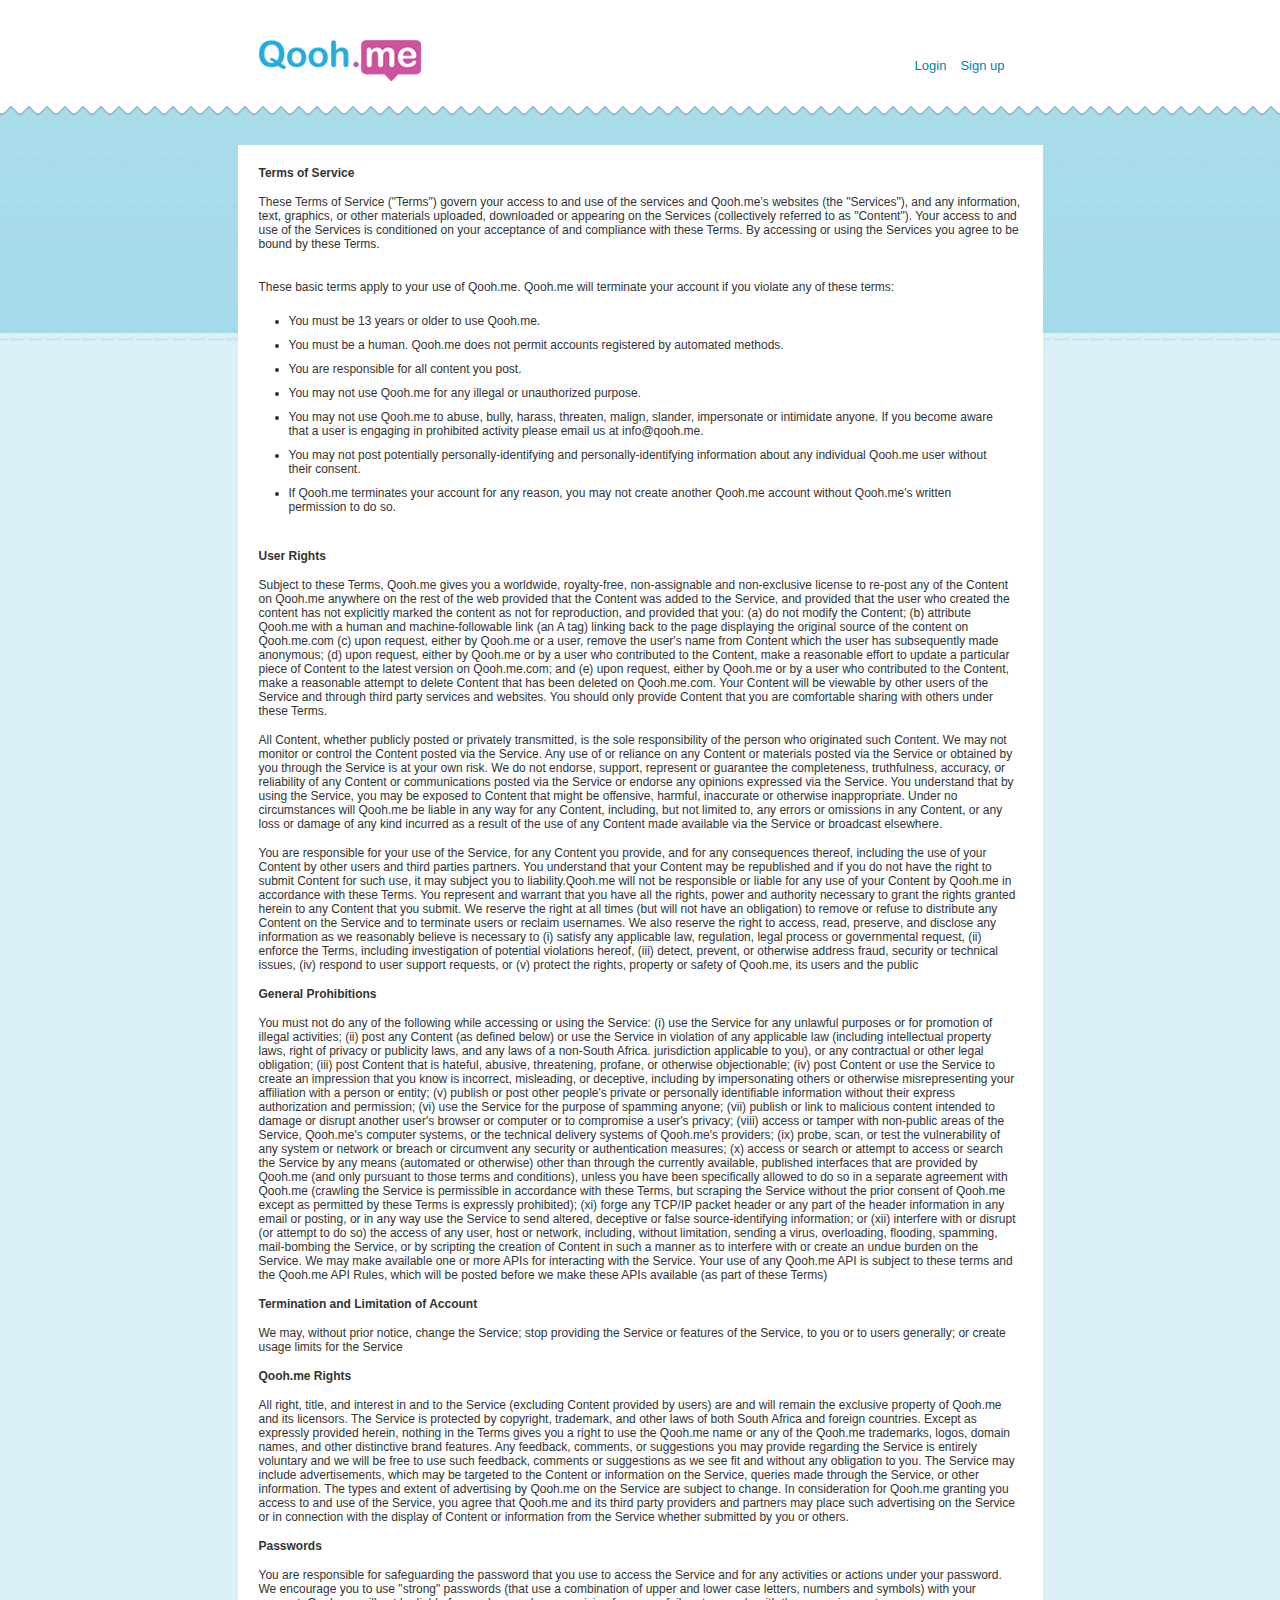
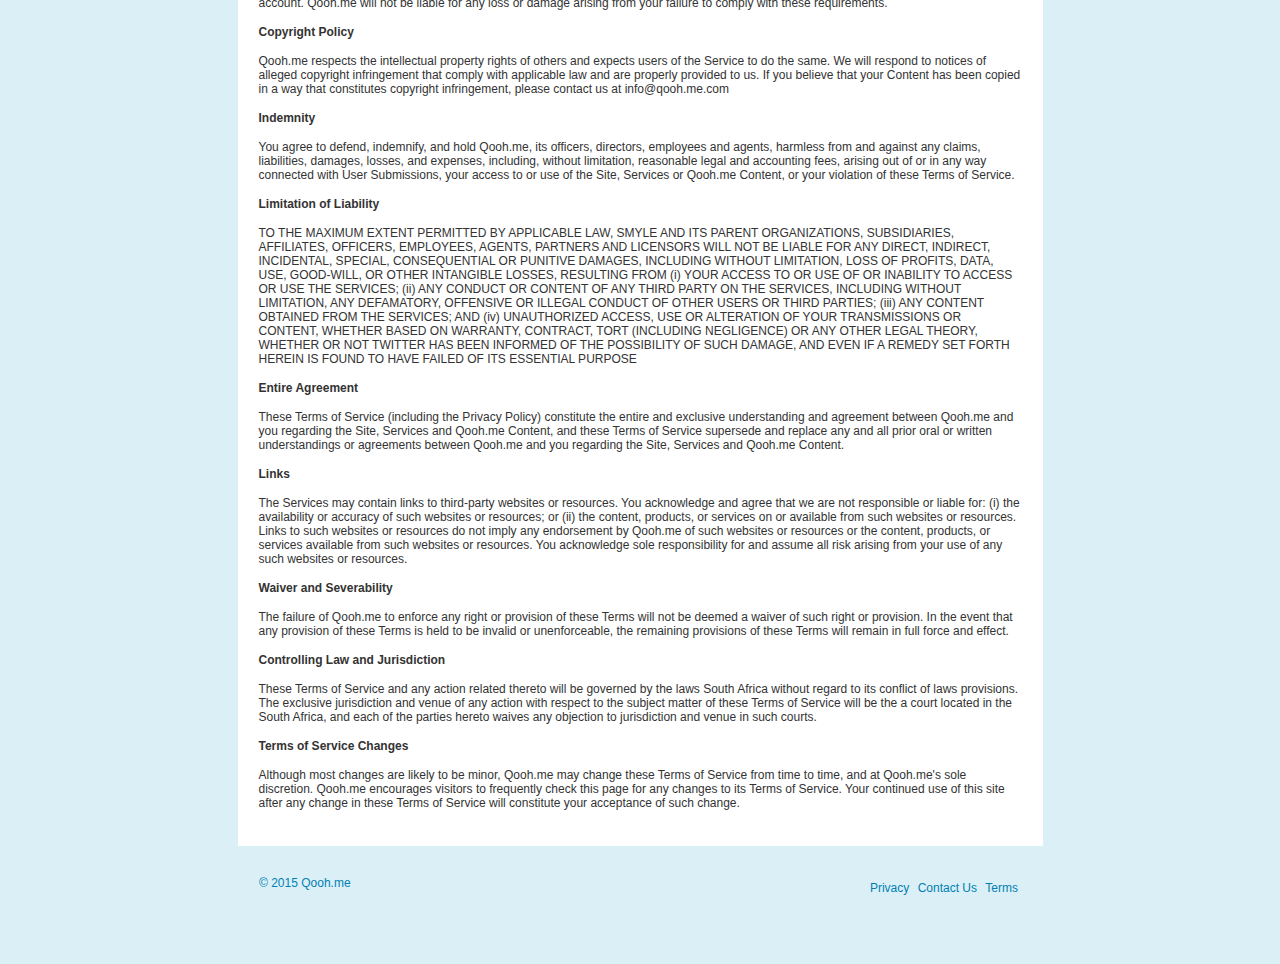
<file: qooh.me/terms.html>
<!DOCTYPE html PUBLIC "-//W3C//DTD HTML 4.01//EN"
   "http://www.w3.org/TR/html4/strict.dtd">
<html lang="en">

<!-- Mirrored from qooh.me/terms by HTTrack Website Copier/3.x [XR&CO'2014], Sun, 27 Sep 2020 13:09:04 GMT -->
<!-- Added by HTTrack --><meta http-equiv="content-type" content="text/html;charset=UTF-8" /><!-- /Added by HTTrack -->
<head>
    <meta http-equiv="Content-Type" content="text/html; charset=utf-8">
        <meta property="og:title" content="Qooh.html" />
    <meta property="og:description" content="Allow your fans or friends to ask you questions openly or anonymously to get to know you better.Its fun.Its addictive." />
        <meta property="og:image" content="images/facebook-share-my-link-200x200.png" />
    <title>Qoohme</title>
    <meta name="google-site-verification" content="q3xYLrkvuNOJxaa7d3V-9Hjzcz6IRrO2K0WlA-IMmOQ" />
    
    <link rel="shortcut icon" type="image/x-icon" href="images/favicon.ico">
    <link href="css/main.css" rel="stylesheet" type="text/css" media="all">
    
    <script type="text/javascript" src="js/lib/jquery-1.9.1.js"></script>
    
    <script type="text/javascript">
        var siteName ="index.html";
    </script>
</head><body>
    <script type="text/javascript">
        if (false) {
            window.location.href = window.location.href.replace("http://", "http://m./");
        }
    </script>
    <script type="text/javascript" src="scripts/jquery.colorbox.js"></script>
    <div id="fb-popup-bg" class="invisible">
                    <div id="facebook-popup" class="width-change">   
                        <div id="popup-header">
                            <div id="warning-icon"></div>
                            <h3 id="facebook-popup-header"></h3>
                            <input type="button" id="designed-x" onclick="return facebookDialogTemplate.hide();">
                        </div>
                        <div id="fb-popup-span-container">
                            <span id="facebook-popup-text"></span>                  
                        </div>
                        <button id="fb-popup-button">Continue</button>
                    </div>
                </div>
                <script type="text/javascript">var mobile = false</script>
                <script type="text/javascript" src="js/FacebookHelper.js"></script>    <div id="wrapper">
        <div id="inner">
            <div id="main">
                <div class="account-header"> <a href="index.html" class="logo"></a>
                    <ul class="menu">
                                                    <li><a href="index.html">Login</a></li>
                            <li><a href="user/sign-up/index.html">Sign up</a></li>
                        </ul></div><div class="container">                    
                                    </div>
        <div id="content" class="staticPage">
  <p><strong>Terms of Service</strong></p>
  <p> These Terms of Service ("Terms") govern your access to and use of the services and Qooh.me’s websites (the "Services"), and any information, text, graphics, or other materials uploaded, downloaded or appearing on the Services (collectively referred to as "Content"). Your access to and use of the Services is conditioned on your acceptance of and compliance with these Terms. By accessing or using the Services you agree to be bound by these Terms. </p>
  <br />
  <p> These basic terms apply to your use of Qooh.me. Qooh.me will terminate your account if you violate any of these terms:
  <ul>
    <li>You must be 13 years or older to use Qooh.me.
    <li> You must be a human. Qooh.me does not permit accounts registered by automated methods.
    <li> You are responsible for all content you post.
    <li> You may not use Qooh.me for any illegal or unauthorized purpose.
    <li> You may not use Qooh.me to abuse, bully, harass, threaten, malign, slander, impersonate or intimidate anyone. If you become aware that a user is engaging in prohibited activity please email us at info@qooh.me.
    <li> You may not post potentially personally-identifying and personally-identifying information about any individual Qooh.me user without their consent.
    <li> If Qooh.me terminates your account for any reason, you may not create another Qooh.me account without Qooh.me's written permission to do so.
  </ul>
  <p><strong>User Rights</strong> </p>
  <p> Subject to these Terms, Qooh.me gives you a worldwide, royalty-free, non-assignable and non-exclusive license to re-post any of the Content on Qooh.me anywhere on the rest of the web provided that the Content was added to the Service, and provided that the user who created the content has not explicitly marked the content as not for reproduction, and provided that you: (a) do not modify the Content; (b) attribute Qooh.me with a human and machine-followable link (an A tag) linking back to the page displaying the original source of the content on Qooh.me.com (c) upon request, either by Qooh.me or a user, remove the user's name from Content which the user has subsequently made anonymous; (d) upon request, either by Qooh.me or by a user who contributed to the Content, make a reasonable effort to update a particular piece of Content to the latest version on Qooh.me.com; and (e) upon request, either by Qooh.me or by a user who contributed to the Content, make a reasonable attempt to delete Content that has been deleted on Qooh.me.com. 
    Your Content will be viewable by other users of the Service and through third party services and websites. You should only provide Content that you are comfortable sharing with others under these Terms. </p>
  <p> All Content, whether publicly posted or privately transmitted, is the sole responsibility of the person who originated such Content. We may not monitor or control the Content posted via the Service. Any use of or reliance on any Content or materials posted via the Service or obtained by you through the Service is at your own risk. We do not endorse, support, represent or guarantee the completeness, truthfulness, accuracy, or reliability of any Content or communications posted via the Service or endorse any opinions expressed via the Service. You understand that by using the Service, you may be exposed to Content that might be offensive, harmful, inaccurate or otherwise inappropriate. Under no circumstances will Qooh.me be liable in any way for any Content, including, but not limited to, any errors or omissions in any Content, or any loss or damage of any kind incurred as a result of the use of any Content made available via the Service or broadcast elsewhere. </p>
  <p> You are responsible for your use of the Service, for any Content you provide, and for any consequences thereof, including the use of your Content by other users and third parties partners. You understand that your Content may be republished and if you do not have the right to submit Content for such use, it may subject you to liability.Qooh.me will not be responsible or liable for any use of your Content by Qooh.me in accordance with these Terms. You represent and warrant that you have all the rights, power and authority necessary to grant the rights granted herein to any Content that you submit. 
    We reserve the right at all times (but will not have an obligation) to remove or refuse to distribute any Content on the Service and to terminate users or reclaim usernames. We also reserve the right to access, read, preserve, and disclose any information as we reasonably believe is necessary to (i) satisfy any applicable law, regulation, legal process or governmental request, (ii) enforce the Terms, including investigation of potential violations hereof, (iii) detect, prevent, or otherwise address fraud, security or technical issues, (iv) respond to user support requests, or (v) protect the rights, property or safety of Qooh.me, its users and the public </p>
  <p><strong>General Prohibitions</strong></p>
  <p> You must not do any of the following while accessing or using the Service: (i) use the Service for any unlawful purposes or for promotion of illegal activities; (ii) post any Content (as defined below) or use the Service in violation of any applicable law (including intellectual property laws, right of privacy or publicity laws, and any laws of a non-South Africa. jurisdiction applicable to you), or any contractual or other legal obligation; (iii) post Content that is hateful, abusive, threatening, profane, or otherwise objectionable; (iv) post Content or use the Service to create an impression that you know is incorrect, misleading, or deceptive, including by impersonating others or otherwise misrepresenting your affiliation with a person or entity; (v) publish or post other people's private or personally identifiable information without their express authorization and permission; (vi) use the Service for the purpose of spamming anyone; (vii) publish or link to malicious content intended to damage or disrupt another user's browser or computer or to compromise a user's privacy; (viii) access or tamper with non-public areas of the Service, Qooh.me's computer systems, or the technical delivery systems of Qooh.me's providers; (ix) probe, scan, or test the vulnerability of any system or network or breach or circumvent any security or authentication measures; (x) access or search or attempt to access or search the Service by any means (automated or otherwise) other than through the currently available, published interfaces that are provided by Qooh.me (and only pursuant to those terms and conditions), unless you have been specifically allowed to do so in a separate agreement with Qooh.me (crawling the Service is permissible in accordance with these Terms, but scraping the Service without the prior consent of Qooh.me except as permitted by these Terms is expressly prohibited); (xi) forge any TCP/IP packet header or any part of the header information in any email or posting, or in any way use the Service to send altered, deceptive or false source-identifying information; or (xii) interfere with or disrupt (or attempt to do so) the access of any user, host or network, including, without limitation, sending a virus, overloading, flooding, spamming, mail-bombing the Service, or by scripting the creation of Content in such a manner as to interfere with or create an undue burden on the Service. 
    We may make available one or more APIs for interacting with the Service. Your use of any Qooh.me API is subject to these terms and the Qooh.me API Rules, which will be posted before we make these APIs available (as part of these Terms)
  <p>
  <p><strong>Termination and Limitation of Account</strong></p>
  <p> We may, without prior notice, change the Service; stop providing the Service or features of the Service, to you or to users generally; or create usage limits for the Service
  <p>
  <p><strong>Qooh.me Rights</strong></p>
  <p>All right, title, and interest in and to the Service (excluding Content provided by users) are and will remain the exclusive property of Qooh.me and its licensors. The Service is protected by copyright, trademark, and other laws of both South Africa and foreign countries. Except as expressly provided herein, nothing in the Terms gives you a right to use the Qooh.me name or any of the Qooh.me trademarks, logos, domain names, and other distinctive brand features. Any feedback, comments, or suggestions you may provide regarding the Service is entirely voluntary and we will be free to use such feedback, comments or suggestions as we see fit and without any obligation to you. 
    The Service may include advertisements, which may be targeted to the Content or information on the Service, queries made through the Service, or other information. The types and extent of advertising by Qooh.me on the Service are subject to change. In consideration for Qooh.me granting you access to and use of the Service, you agree that Qooh.me and its third party providers and partners may place such advertising on the Service or in connection with the display of Content or information from the Service whether submitted by you or others. </p>
  <p><strong>Passwords</strong></p>
  <p> You are responsible for safeguarding the password that you use to access the Service and for any activities or actions under your password. We encourage you to use "strong" passwords (that use a combination of upper and lower case letters, numbers and symbols) with your account. Qooh.me will not be liable for any loss or damage arising from your failure to comply with these requirements. </p>
  <p><strong>Copyright Policy</strong></p>
  <p> Qooh.me respects the intellectual property rights of others and expects users of the Service to do the same. We will respond to notices of alleged copyright infringement that comply with applicable law and are properly provided to us. If you believe that your Content has been copied in a way that constitutes copyright infringement, please contact us at info@qooh.me.com </p>
  <p><strong>Indemnity</strong></p>
  <p> You agree to defend, indemnify, and hold Qooh.me, its officers, directors, employees and agents, harmless from and against any claims, liabilities, damages, losses, and expenses, including, without limitation, reasonable legal and accounting fees, arising out of or in any way connected with User Submissions, your access to or use of the Site, Services or Qooh.me Content, or your violation of these Terms of Service. </p>
  <p><strong>Limitation of Liability</strong></p>
  <p> TO THE MAXIMUM EXTENT PERMITTED BY APPLICABLE LAW, SMYLE AND ITS PARENT ORGANIZATIONS, SUBSIDIARIES, AFFILIATES, OFFICERS, EMPLOYEES, AGENTS, PARTNERS AND LICENSORS WILL NOT BE LIABLE FOR ANY DIRECT, INDIRECT, INCIDENTAL, SPECIAL, CONSEQUENTIAL OR PUNITIVE DAMAGES, INCLUDING WITHOUT LIMITATION, LOSS OF PROFITS, DATA, USE, GOOD-WILL, OR OTHER INTANGIBLE LOSSES, RESULTING FROM (i) YOUR ACCESS TO OR USE OF OR INABILITY TO ACCESS OR USE THE SERVICES; (ii) ANY CONDUCT OR CONTENT OF ANY THIRD PARTY ON THE SERVICES, INCLUDING WITHOUT LIMITATION, ANY DEFAMATORY, OFFENSIVE OR ILLEGAL CONDUCT OF OTHER USERS OR THIRD PARTIES; (iii) ANY CONTENT OBTAINED FROM THE SERVICES; AND (iv) UNAUTHORIZED ACCESS, USE OR ALTERATION OF YOUR TRANSMISSIONS OR CONTENT, WHETHER BASED ON WARRANTY, CONTRACT, TORT (INCLUDING NEGLIGENCE) OR ANY OTHER LEGAL THEORY, WHETHER OR NOT TWITTER HAS BEEN INFORMED OF THE POSSIBILITY OF SUCH DAMAGE, AND EVEN IF A REMEDY SET FORTH HEREIN IS FOUND TO HAVE FAILED OF ITS ESSENTIAL PURPOSE </p>
  <p><strong>Entire Agreement</strong></p>
  <p> These Terms of Service (including the Privacy Policy) constitute the entire and exclusive understanding and agreement between Qooh.me and you regarding the Site, Services and Qooh.me Content, and these Terms of Service supersede and replace any and all prior oral or written understandings or agreements between Qooh.me and you regarding the Site, Services and Qooh.me Content. </p>
  <p><strong>Links</strong></p>
  <p> The Services may contain links to third-party websites or resources. You acknowledge and agree that we are not responsible or liable for: (i) the availability or accuracy of such websites or resources; or (ii) the content, products, or services on or available from such websites or resources. Links to such websites or resources do not imply any endorsement by Qooh.me of such websites or resources or the content, products, or services available from such websites or resources. You acknowledge sole responsibility for and assume all risk arising from your use of any such websites or resources. </p>
  <p><strong>Waiver and Severability</strong></p>
  <p> The failure of Qooh.me to enforce any right or provision of these Terms will not be deemed a waiver of such right or provision. In the event that any provision of these Terms is held to be invalid or unenforceable, the remaining provisions of these Terms will remain in full force and effect.
  <p><strong>Controlling Law and Jurisdiction</strong></p>
  <p> These Terms of Service and any action related thereto will be governed by the laws South Africa without regard to its conflict of laws provisions. The exclusive jurisdiction and venue of any action with respect to the subject matter of these Terms of Service will be the a court located in the South Africa, and each of the parties hereto waives any objection to jurisdiction and venue in such courts. </p>
  <p><strong>Terms of Service Changes</strong></p>
  <p> Although most changes are likely to be minor, Qooh.me may change these Terms of Service from time to time, and at Qooh.me's sole discretion. Qooh.me encourages visitors to frequently check this page for any changes to its Terms of Service. Your continued use of this site after any change in these Terms of Service will constitute your acceptance of such change. </p>
</div>
</div>
</div>

<div id="footerWrapper">
    <div class="footer">
                <div id="footer-lft">
            <p>&copy; 2015 Qooh.me</p>
        </div>
        <div id="footer-rht">
            <ul class="nav">    
                <li><a href="privacy.html">Privacy </a></li>
                <li><a href="contact-us.html">Contact Us </a></li>
                <li><a href="terms.html">Terms</a></li>
            </ul>
        </div>
    </div>
</div>
</div>
<script type="text/javascript">
    var _gaq = _gaq || [];
    _gaq.push(['_setAccount', 'UA-23732945-1']);
    _gaq.push(['_setDomainName', '.qooh.me']);
    _gaq.push(['_trackPageview']);

    (function() {
        var ga = document.createElement('script'); ga.type = 'text/javascript'; ga.async = true;
        ga.src = ('https:' == document.location.protocol ? 'https://ssl' : 'http://www') + '.google-analytics.com/ga.js';
        var s = document.getElementsByTagName('script')[0]; s.parentNode.insertBefore(ga, s);
    })();
</script>
</body>

<!-- Mirrored from qooh.me/terms by HTTrack Website Copier/3.x [XR&CO'2014], Sun, 27 Sep 2020 13:09:04 GMT -->
</html>
</file>
<file: qooh.me/css/main.css>
@charset "utf-8";

/*generics*/
.c {
    clear: both;
}
.l {
    float: left;
}
.rel {
    position: relative;
}
.mb5 {
    margin-bottom: 5px;
}
.mr5 {
    margin-right: 5px;
}
/* CSS */

*, html, body, div, span, applet, object, iframe,h1, h2, h3, h4, h5, h6, p, blockquote, pre,a, abbr, acronym, address, big, cite, code,del, dfn, em, font, img, ins, kbd, q, s, samp,small, strike, strong, sub, sup, tt, var,dl, dt, dd, ol, ul, li,fieldset, form, label, legend,table, caption, tbody, tfoot, thead, tr, th, td, img {padding:0px;margin:0px;border: 0;	outline: 0;margin: 0;}
a {text-decoration:none;color: #33afe3;}
a:hover {text-decoration:underline;}
:focus, :hover {outline:0;}
ul, li{ list-style:none;}
input, select, textarea{font-style: normal; font-size: 12px; font-family: Verdana, Arial, Helvetica, sans-serif; color:#525252!important;}
textarea{ overflow:auto;}
body{background:url(../images/bodyBg.png); color:#333; font-style:normal; font-size: 12px; font-family: Verdana, Arial, Helvetica, sans-serif;}
html, body {height: 100%;}
#wrapper{ width:100%;min-height: 100%;height: 100%;}
#inner {min-height: 100%;width:100%;background:#dbf0f6 url(../images/body-bg.png) repeat-x;}
#main {width:100%;overflow:auto; padding-bottom: 93px;}
.header{ height:120px; width:763px; margin:0 auto;}
.account-header{ height:120px; width:763px; margin:0 auto;}
a.logo{width:162px;	height:41px;float:left;	background:url(../images/logo.png) no-repeat; margin-top:40px;}

ul.menu{width:auto;float:right;margin-top:50px;background:#fff;padding:8px 10px;text-align:center;}
ul.menu li{	width:auto;	list-style:none;margin:0 7px;display:inline; float:left;}
ul.menu li a, ul.menu li a.active{width:auto;font-family:Tahoma, Geneva, sans-serif;font-size:13px;color:#017fb4;text-decoration:none;}
ul.menu li a:hover, ul.menu li a.active{color:#ce539e;}

#footerWrapper{width:100%;height:63px;float:left;/*background:url(../images/footer-bg.png) repeat-x;*/margin-top:-93px;	padding-top:30px;}
.footer{ width:762px; margin:0 auto; color:#797979;}
#footer-lft{width:300px;float:left;}
#footer-lft p{float:left;color:#017FB4; padding-top:5px;}
#footer-rht{width:430px;float:right;margin-left:20px;}
.nav{width:auto;float:right;margin-top:5px; text-align:right;}
.nav li{width:auto;display:inline; line-height:24px;}
.nav a{width:auto;color:#017FB4;text-decoration:none; margin:0 3px 0 2px;}

ul.design
{
    width:520px;
    float:left;
    margin-top:5px;
}
ul.design li
{
    width:auto;
    float:left;
    list-style:none
}
ul.design li a
{
    width:auto;
    float:left;
    margin:5px 15px 15px 0;
    text-decoration:none;
}
ul.design li a img
{
    width:auto;
    float:left;
    border:none;
}
.size select{ border:1px solid #ccc; padding:2px;}
.size
{
    width:100px;
    height:42px;
    float:left;
    margin-right:10px;
}
.color
{
    width:140px;
    float:left;
    margin-right:10px;
}
.color input.button{ width:auto!important;}
.color input
{
    width:97px;
    padding:5px;
    float:left;
    font-size:13px;
    color:#5b5757;
    border:#E7E7E7 solid 1px;

}

#listitem
{
    width:auto;
    float:left;
    position:relative;
}

span.error{
    clear: both;
    color: red;
    display: block;
    font-size: 11px;
    margin-top: 0 !important;
    padding-left: 0px;
    font-family: Verdana,Geneva,sans-serif;
    font-size: 12px;
}

.question
{
    clear: both;
    color:#000000;
    margin-bottom:1px;
    border-bottom:1px solid #eaeaea;
    padding:20px 0;
    display:block;

}

span.tips-question
{
    color:#0099CC;
    font-weight:bold;
    display:block;
}

#follow_span{ display:inline-block; padding-top:7px;}
.follow_btn, .unfollow_btn{display:inline-block;}
.follow_btn a, .unfollow_btn a{color:#fff;text-decoration:none;display:inline-block;-moz-border-radius:2px;-webkit-border-radius:2px; border-radius:2px;text-transform:uppercase;font-weight:bold;}
.follow_btn a{background:#81bc48 url(../images/tag-btn.png) no-repeat;padding:4px 10px 4px 25px!important;}
.unfollow_btn a{background:#81bc48 url(../images/tag-btn-hover.png) repeat-x;padding:4px 10px;}
.follow_btn a:hover, .unfollow_btn a:hover{text-decoration:none;}

.wrap{ padding:37px 36px;}
#content{width:763px; margin:25px auto;background:#FFF;border:#A5DAE9 solid 1px; clear:both;}
.intro{ width:390px; padding-right:10px; float:left; text-align:center;}
.intro h3{ font-size:18px; margin:20px 0 10px;}
.intro p{ font-size:17px; margin-top:44px; color:#999;}
.intro span{ font-size:15px; color:#5d7c91; display:block;}
.join-now-button{ text-indent:-9999pt; margin-top:30px; margin-bottom:7px;}
.join-now-button a{ width:235px; height:51px; background:url(../images/join-now-button.png) no-repeat; display:block;margin:0 auto;}
.login{ background:url(../images/login-form-bg.png) no-repeat 0 0; float:left; width:241px; padding-left:49px;}
.login label{ color:#007fb2; font-size:18px; display:block; padding-bottom:5px; font-weight:normal;}
.login input{ border:1px solid #cfcfcf; padding:10px 5px; width:212px;}
.login input.login-button{ background:url(../images/send-btn.png) no-repeat; border:0; height:38px; width:100px; color:#fff!important;}

.login input.login-button:focus{ border:0!important;}
.login div{ display:block; padding:2px 0 5px 0;}
.buttonHolder{ text-align:right; padding-right:17px!important;}
.act, .fbconnect{ text-align:center;}
.fbconnect{ margin-bottom:5px;}
.act a{ text-decoration:underline;}
.wauto{ display:block;color:#777676;text-align:center; margin:15px 0;}

/* New css */
.clearfix{ clear:both; font-size:0; line-height:0;}
.container{  width:763px; margin:0 auto;}
.page{ background:#fff url(../images/content-bg-repeat.png) repeat-y!important;}
.main-column{ float:left; width:515px; padding:32px 24px;}
.right-column{ float:left; width:200px; padding:0 0 10px 0;}
.main-column h2, .main-column h1 { font-size:1.5em; margin-bottom:10px;}
.question-text, .welcome{ display:block; margin-bottom:10px;}
.question-text{ color:#666;}
.question-time, .action, .pagenum{ color:#afafaf; font-size:11px;}
.question-time{ clear:both;}
.question-time a, .action a{ color:#29abe2;}
.action{ padding-left:5px; width:100%; text-align:right;}
.respond-action, .delete-action{ padding-left:15px;}
.respond-action{ background:url(../images/reply-message.png) no-repeat; margin-right:10px;}
.delete-action{background:url(../images/delete-icon.png) no-repeat; margin-left:4px;}

.hold{ display:block;}
.hold:after{content: ".";  display: block; height: 0; clear: both; visibility: hidden;}

.fleft{ float:left;}
.fright{ float:right;}
.pagenum{ border-top:1px solid #ccc;border-bottom:1px solid #ccc; padding:10px 0; color:#888; clear:both;}
.pagenum a{ background:#f2f2f2; color:#333; border:1px solid #f2f2f2; text-decoration:none; padding:2px 4px 3px 4px; line-height:100%;float:left; margin-left:3px;-webkit-border-radius: 2px;-moz-border-radius: 2px;border-radius: 2px;}
.pagenum .current, .pagenum a:hover, .pagenum .active{ background:#ce539e; border:1px solid #82245e; color:#fff;}
.pagenum .current{ margin-left:3px; float:left; font-weight:normal;padding:2px 4px 3px 4px;-webkit-border-radius: 2px;-moz-border-radius: 2px;border-radius: 2px;line-height:100%;}

#sidepanel{ font-size:11px; position:relative; padding-top:10px;background:#f4f4f4;}
.arrow{ background:url(../images/sidepanel-arrow.png) no-repeat;width:8px; height:24px; position:absolute; left:-8px; top:95px;}
.profile-info{margin-bottom:10px; padding:0 10px 10px 10px;display:block!important; display:inline-block; line-height:16px; word-wrap: break-word; position:relative;}
.profile-info img{ float:left; border:1px solid #e5e5e5;}
.profile-info h2{ font-size:14px; margin-bottom:2px;}
.url{ font-family:Arial, Helvetica, sans-serif; line-height:normal;}

.tag-list{ padding:10px;}
.tag-list h3{ background:#f9f9f9 url(../images/taglist.png) no-repeat 95% 5px; display:block; padding:8px; -moz-border-radius-topleft:5px;-webkit-border-top-left-radius:5px;border-top-left-radius:5px;-moz-border-radius-topright:5px;-webkit-border-top-right-radius:5px;border-top-right-radius:5px;}
.taglist-content{ padding:10px; background:#fff;}
.taglist-user-more{ background:#f9f9f9; padding:5px;padding:5px 8px;-moz-border-radius-bottomleft:5px;-webkit-border-bottom-left-radius:5px;border-bottom-left-radius:5px;-moz-border-radius-bottomright:5px;-webkit-border-bottom-right-radius:5px;border-bottom-right-radius:5px; text-align:right; clear:both; display:block;}
.taglist-user-more a{ background:url(../images/more-icon.png) no-repeat 100% 0; font-size:12px; padding:3px 25px 3px 0; display:inline-block;}
.vcard{ float:left; margin:0 5px 5px 0;}

.response-button{border:#d4d4d4 solid 1px; border-bottom-color:#9b9b9b; border-right-color:#9b9b9b;background:#fff url(../images/button-repeat.png) repeat-x 0 20px;color:#333!important;text-align:left; width:100%; padding:10px; text-align:center; margin-top:10px; font-weight:bold; -moz-border-radius:3px;-webkit-border-radius:3px; border-radius:3px; cursor:pointer; text-shadow:0 1px #fff;}
.response-button:hover{ color:#000!important; background-position:0 12px;}
#busy_span{ display:block; text-align:center;}

.questionForm{ padding:5px 0 20px 0; position:relative;}
.questionForm textarea{ width:498px;border:#a9a8a8 solid 1px; height:100px; margin-bottom:10px;}
.questionForm label{ display:inline-block; margin-right:10px;}
.questionForm .radio{ display:block; padding:0 0 10px 0;}
.questionForm span#busy_span, .questionForm span#busy{ display:inline;}

.rowElem{ padding:0 0 15px 0;}
.rowElem label{ float:left; width:200px; padding-right:10px;}
.rowElem input, .rowElem textarea{ padding:5px;}
.rowElem textarea{ width:380px; height:100px; overflow:auto;}
.rowElem .input{ float:left; width:auto;}
.subtext{clear:left;font-size:11px;	color:#999; margin-top:2px; margin-bottom:3px!important;}
#remove_image img{ margin-right:5px;}
.emailnotify{ width:auto!important; padding:0!important; margin-top:5px;}

.setting-panel h2{ margin-bottom:10px; clear:left; color:#29abdf; font-size:16px;}
.setting-panel h3{ clear:both; font-size:14px; margin-bottom:10px; margin-top:10px;}
.setting-panel p{ margin-bottom:10px;}
.setting-panel label{ color:#525252; padding-left:50px; width:140px;}
.setting-panel input, .setting-panel textarea{ border:1px solid #e7e7e7;}
.setting-panel textarea{ width:290px;}

#responded_question{ clear:both; line-height:18px;}
#responded_question h2, .comment-title h2{ background:#f4f4f4; display:inline-block; font-size:16px; margin-bottom:0; padding:8px 10px;}
.respond-title, .comment-title{ border-bottom:1px solid #f4f4f4; margin-bottom:10px;}
.comment-title{ margin-bottom:0;}

.signupForm form{position:relative;}
.signupForm h1{ font-size:1.5em; margin-bottom:20px; color:#333;}
.signupForm label{font-size:16px; color:#377c91; margin-bottom:10px; display:block;}
.signupForm input{width:269px;border:#a9a8a8 solid 1px;padding:10px 5px; clear:both;}
.signupForm input:focus, .login input:focus{ border:1px solid #787878;}
.signupForm input.submit{width:100px;height:38px;float:left;background:#E35499 url(../images/send-btn.png) no-repeat;font-family: Arial, Helvetica, sans-serif;
                         font-size:16px;color:#fff!important;text-align:center;padding:0px;border:0;}
.signupForm span.error{ position:absolute; left:285px; top:33px; text-align:left;color:#e03636; padding:5px 10px; float:left;}
.input-field{ padding:5px 0 10px 0; display:block; position:relative;}
.hint{ font-size:11px; color:#999; display:block; margin-top:1px;}
.agree-details input{ width:13px; margin-right:5px!important;}
.agree-details label{ color:#333333; font-size:14px; display:inline;}
.agree-details span.error{ top:2px;}

.success{background: #e5fec4;border: 1px solid #499418;color: #333;padding:10px; clear:left;}
.failure{background: #FF9F9F;border: 1px solid #CC0000;color: #FFFFFF;padding:10px; clear:left;}

.findFriend{ position:relative;}
.findFriend form{ margin-bottom:20px;}
.findFriend p{ color:#525252; font-size:14px; margin-bottom:10px;}
.findFriend input{ width:380px; float:left; padding:6px 6px 7px 6px; border:1px solid #9c9c9c; margin-right:5px; margin-bottom:4px;}
.findFriend input.submit{ display:inline; width:auto; margin:0;}
.findFriend div.hint{ clear:both;}
.findFriend #busy_span{ position:absolute; top:32px; right:20px;}
.addFriend{ clear:both; margin-bottom:15px;}
.addFriend img{ border:0;}
.user-action{ padding-top:10px;}
.user-action a{ display:inline-block; padding:4px 10px;  color:#fff; font-size:12px;-moz-border-radius:2px;-webkit-border-radius:2px;border-radius:2px;}

.theme{border: 5px solid #ebebeb;border-radius: 5px;-moz-border-radius: 5px;-webkit-border-radius: 5px;}
.theme:hover{border: 5px solid #d0d0d0;}
.selected_theme{border: 5px solid #82ccec;border-radius: 5px;-moz-border-radius: 5px;-webkit-border-radius: 5px;}
.button{ border:1px solid #c9c9c9!important; font:bold 12px Arial, Helvetica, sans-serif; background:#cecece url(../images/button-grey.png) repeat-x;border-radius: 5px;-moz-border-radius: 5px;-webkit-border-radius: 5px; text-shadow:0 1px #fff; padding:5px 10px!important; color:#3c3c3c;}
.button:hover{background:#ddd url(../images/button-repeat.png) repeat-x;}
p#vtip{border:1px solid #E9D636; padding:10px; position:absolute; right:30px; background:#FFFFD8; font-size:11px; display:none;z-index:9999}

ul.innermenu{width:100%;float:left;border-bottom:#c1e7f1 dashed 2px;height:25px;padding-bottom:0px;	margin-bottom:20px;}
ul.innermenu li{width:auto;	float:left;	height:25px;list-style:none; margin-right:0px;padding:0px 0px;border:#E7E7E7 solid 2px;border-bottom:none;margin-right:3px;}
ul.innermenu li a, ul.innermenu li a.active{width:auto;	float:left;	text-decoration:none;	height:20px; color:#29abe2;padding:5px 11px 0px 11px;}
ul.innermenu li a:hover, ul.innermenu li a.active{background:#ef5ea7;color:#fff}

a.unlike-btn, a.like-btn{color:#29ABE2; text-decoration:none!important;background:#fff; padding:3px 3px 3px 18px;/*-moz-border-radius:3px;-webkit-border-radius:3px;border-radius:3px;*/}
/*.unlike-btn{ background:url(../images/unlike.png) no-repeat 3px 4px;}
.like-btn{background:url(../images/like.png) no-repeat 3px 3px;}*/
a.unlike-btn:hover, a.like-btn:hover{text-decoration:underline!important;}
.likeunlikeinfo{float:left;}


.fb-service-enabled{color:#009900;}
.fb-service-disabled{color:#FF0000;}

.tw-service-enabled{color:#009900;}
.tw-service-disabled{color:#FF0000}

.error{ color:red;}

.nostream{background:#F0F0F0;display:block;font-size:12px;padding:15px 10px;text-align:center;}
.nostream p{ margin-bottom:5px;}

.fb-friend-list{ border:/*1px solid #d6d6d6*/none; padding:20px 10px; float:left; width:139px; text-align:center; margin:0 10px 10px 0;}
.fb-friend-list img{ margin-bottom:10px;}
.fb-friend-list a{ color:#000; font-size:11px;}

#search_list{ position:relative;}

.qa-item{ position:relative; padding-left:20px;}
.qa-item img{ float:left;}
.qa-user-image{ float:left; position:relative; padding-top:5px;}
.qa-content{ margin-left:80px; word-wrap: break-word;}
.responder{ position:absolute; z-index:1;}
.inbox{ padding-left:0;}

#question_posted_div{ padding:30px 10px 40px 10px; text-align:center; margin-bottom:20px;}
#question_posted_div p{ margin-bottom:10px;}

#question_span, .question_span{ color:#333; word-wrap: break-word;}
#answer_span,.answer_span{ margin:5px 0; display:block; color:#656565;}

.follow a{ text-decoration:none;}
.follow span{ cursor:pointer;}
.button-green, .button-red{text-transform:uppercase;-moz-border-radius:2px;font-weight:bold;}
.button-green{background:#81bc48 url(../images/tag-btn.png) no-repeat;padding:4px 10px 4px 25px!important;}
.button-red{background:url(../images/tag-btn-hover.png) repeat-x;}
/*#busy_span, #busy{ background:url(../images/ajax-loader.gif) no-repeat; height:16px; width:16px;}*/

.staticPage{ padding:20px;}
.staticPage p{ margin-bottom:15px;}
.staticPage ul{ padding:5px 10px 25px 30px}
.staticPage li{ list-style-type:disc!important; margin-bottom:10px;}

.getting_start{ background:#fff;width:715px;}
.getting_start h3{ font-size:15px; margin-bottom:10px;}
.getting_start ol{ padding:10px 20px 10px 22px; line-height:18px;}
.getting_start li{ list-style-type:decimal; margin-bottom:10px; font-weight:bold;}
.getting_start span{ font-weight:normal;}
.blue{color:#29ABE2;}
.ok{ background:#60b111 url(../images/green-button.png) repeat-x; color:#fff; text-shadow:0 -1px #468409; font-size:18px; display:inline-block; padding:8px 20px 12px 20px; -moz-border-radius:5px;-webkit-border-radius:5px; border-radius:5px; border:1px solid #468c00; margin:10px 0;}

.like_user_box{ padding:20px;}
.like_user{ clear:both; padding:4px 0; overflow:hidden; border-bottom:1px dotted #ccc; height:55px;}
.like_user img{ float:left; margin-right:10px;}
.like_user .follow{ float:right; padding-top:5px;}
.like_user .button-red{ height:24px; line-height:24px; padding:0 10px; display:inline-block; color:#fff;}
.like_user .button-green{ color:#fff;}

#view_image_link{ position:absolute; left:0; top:0;}
#view_image_link a{ display:block; background:#000 url(../images/zoom.png) no-repeat 5px center; padding:4px 4px 5px 22px; opacity:.7; filter: alpha(opacity=70); float:left; color:#fff;}
#view_image_link a:hover{opacity:.95; filter: alpha(opacity=95);}

#content{ border-color:#fff;}
#footerWrapper{ background:none; padding-top:0;}
ul.menu { -moz-border-radius:5px;-webkit-border-radius:5px;border-radius:5px;}


.adbox {
    margin: 0 auto; width: 728px;
}

/*colorbox.css*/

/*
    ColorBox Core Style:
    The following CSS is consistent between example themes and should not be altered.
*/
#colorbox, #cboxOverlay, #cboxWrapper{position:absolute; top:0; left:0; z-index:9999; overflow:hidden;}
#cboxOverlay{position:fixed; width:100%; height:100%;}
#cboxMiddleLeft, #cboxBottomLeft{clear:left;}
#cboxContent{position:relative;}
#cboxLoadedContent{overflow:auto;}
#cboxTitle{margin:0;}
#cboxLoadingOverlay, #cboxLoadingGraphic{position:absolute; top:0; left:0; width:100%;}
#cboxPrevious, #cboxNext, #cboxClose, #cboxSlideshow{cursor:pointer;}
.cboxPhoto{float:left; margin:auto; border:0; display:block;}
.cboxIframe{width:100%; height:100%; display:block; border:0;}

/* 
    User Style:
    Change the following styles to modify the appearance of ColorBox.  They are
    ordered & tabbed in a way that represents the nesting of the generated HTML.
*/
#cboxTopLeft{width:21px; height:21px; background:url(images/controls.png) no-repeat -100px 0;}
#cboxTopRight{width:21px; height:21px; background:url(images/controls.png) no-repeat -129px 0;}
#cboxBottomLeft{width:21px; height:21px; background:url(images/controls.png) no-repeat -100px -29px;}
#cboxBottomRight{width:21px; height:21px; background:url(images/controls.png) no-repeat -129px -29px;}
#cboxMiddleLeft{width:21px; background:url(images/controls.png) left top repeat-y;}
#cboxMiddleRight{width:21px; background:url(images/controls.png) right top repeat-y;}
#cboxTopCenter{height:21px; background:url(images/border.png) 0 0 repeat-x;}
#cboxBottomCenter{height:21px; background:url(images/border.png) 0 -29px repeat-x;}
#cboxContent{background:#fff; overflow:hidden;}
#cboxError{padding:50px; border:1px solid #ccc;}
#cboxLoadedContent{margin-bottom:28px;}
#cboxTitle{position:absolute; bottom:4px; left:0; text-align:center; width:100%; color:#949494;}
#cboxCurrent{position:absolute; bottom:4px; left:58px; color:#949494;}
#cboxSlideshow{position:absolute; bottom:4px; right:30px; color:#0092ef;}
#cboxPrevious{position:absolute; bottom:0; left:0; background:url(images/controls.png) no-repeat -75px 0; width:25px; height:25px; text-indent:-9999px;}
#cboxPrevious.hover{background-position:-75px -25px;}
#cboxNext{position:absolute; bottom:0; left:27px; background:url(images/controls.png) no-repeat -50px 0; width:25px; height:25px; text-indent:-9999px;}
#cboxNext.hover{background-position:-50px -25px;}
#cboxLoadingOverlay{background:url(images/loading_background.png) no-repeat center center;}
#cboxLoadingGraphic{background:url(images/loading.gif) no-repeat center center;}
#cboxClose{position:absolute; top:0; right:0; background:url(images/controls.png) no-repeat -25px 0; width:25px; height:25px; text-indent:-9999px;}
#cboxClose.hover{background-position:-25px -25px;}

/*
  The following fixes a problem where IE7+ replaces a PNG's alpha transparency with a black fill
  when an alpha filter (opacity change) is set on the element or ancestor element.
*/
.cboxIE #cboxTopLeft,
.cboxIE #cboxTopCenter,
.cboxIE #cboxTopRight,
.cboxIE #cboxBottomLeft,
.cboxIE #cboxBottomCenter,
.cboxIE #cboxBottomRight,
.cboxIE #cboxMiddleLeft,
.cboxIE #cboxMiddleRight {
    filter: progid:DXImageTransform.Microsoft.gradient(startColorstr=#00FFFFFF,endColorstr=#00FFFFFF);
}

.hp {width: 1px; height: 1px; border: 0px !important; float: right;}

.back, .forward {color: blue; cursor: pointer; text-decoration: underline;}

/*New design*/

.designed-inner {
    min-height: 100%;
    width: 100%;
    background: #f6f6f6 url(../images/designed-body-bg.png) repeat-x;
}
/*Header design */

.designed-account-header {
    height: 90px;
    width: 940px;
    margin: 0 auto;
}

a.designed-logo {
    width: 162px;	
    height: 55px;
    float: left;
    background: url(../images/designed-logo.png) no-repeat; 
    margin-top: 10px;
}

a.designed-logo:hover {
    opacity: 0.8;
}

.designed-menu {
    width: auto;
    float: right;
    margin-top: 15px;
}

.designed-menu > li > div {
    height: 40px;
    display: table-cell;
    vertical-align: middle;
}

.designed-menu > li .designed-icon-link {
    padding-left: 30px;
    background-repeat: no-repeat;
    background-position-y: -7px;
}

#designed-find-friends {
    background-image: url(../images/designed-find-friends-icon.png); 
    height: 16px;
}

#designed-find-friends:hover {
    background-image: url(../images/designed-find-friends-icon-hover.png); 
}

#designed-settings {
    background-image: url(../images/designed-settings-icon.png);
    height: 16px;
}

#designed-settings:hover {
    background-image: url(../images/designed-settings-icon-hover.png);
    height: 16px;
}

#designed-logout {
    background-image: url(../images/designed-logout-icon.png);
}

#designed-logout:hover {
    background-image: url(../images/designed-logout-icon-hover.png);
}

ul.designed-menu li {
    float: left;
}

@-moz-document url-prefix() {
    .designed-menu > li .designed-icon-link {
         padding-top: 7px;   
    }
}

.designed-profile-picture {
    /*Rounded image*/
    border-radius: 150px;
    -webkit-border-radius: 150px;
    -moz-border-radius: 150px;
}

.designed-menu-text:hover .designed-profile-picture {
    opacity: 0.7;
    transition: 1s;
}

.designed-profile-picture:hover {
    opacity: 0.7;
    transition: 1s;
}

.designed-text-li {
    float:left;
    margin:0 15px;
}

.vertical-line {
    width: 1px;
    background-color: #3cb4e2;
    height: 40px;
    float: left;
}


.designed-menu-text {
    color: white;
    font-family: inherit;
    font-size: 16px;
    vertical-align: top;
   
}

.designed-menu-text:hover {
    text-decoration: none;
    color: #3f404a;
}

.designed-text-li {
    height: 61px;
}

.designed-text-li.active {
    background: url(../images/arrow.png) no-repeat;
    background-position: center bottom;
    
}

.designed-inbox-number {
    display: inline-table;
    background-color: white;
    color: #26abdf;
    border-radius: 150px;
    -webkit-border-radius: 150px;
    -moz-border-radius: 150px;
    text-align: center;
    text-shadow: none;
    font-size: 12px;
    line-height: 18px;
}

.designed-menu-text:hover .designed-inbox-number {
    background-color: #3f404a;
    color: white;
}

.designed-inbox-number-1 {
     padding: 0px 6px;
}

.designed-inbox-number-2 {
    padding: 0px 3px;
}

.designed-inbox-number-3 {
    padding: 3px 3px;
}

.designed-inbox-number-parent-3 {
    line-height: 24px;
}

.designed-inbox-number-4 {
    padding: 6px 3px;
}

.designed-inbox-number-parent-4 {
    line-height: 30px;
}

#designed-menu-text-profile {
    line-height: 40px;
    display: inline-flex;
}

#designed-menu-text-home {
    line-height: 40px;
    display: inline-flex;
    height: 61px;
}

/*Header design end */ 

#designed-sidepanel {
    background-color: #f8fcff;
    border-left: 1px solid #f0efe9;
    height: 100%;
    border-top-right-radius: 5px;
    border-bottom-right-radius: 5px;
    
}

.designed-profile-info {
    padding-top: 25px;
    margin-bottom: 10px;
}

.designed-picture-container {
    position: relative;
}

#designed-view_image_link {
    position: absolute;
    top: 0px;
    left: 50%;
    margin-left: -44px;
}

#designed-view_image_link a {
display: block;
background: #000 url(../images/zoom.png) no-repeat 5px center;
padding: 4px 4px 5px 22px;
opacity: .7;
filter: alpha(opacity=70);
float: left;
color: #fff;
border-radius: 10px;
}

.designed-profile-picture-sidepanel {
    display: block;
    margin-left: auto;
    margin-right: auto;
    border-radius: 150px;
}

#sidepanel-name {
    color: #26abdf;
    font-size: 24px;
    word-break: break-all;
}

.profile-info-text {
    text-align: center;
    margin-top: 25px;
}

.profile-info-text .designed-button-red {
    margin-top: 20px;
    margin-bottom: 20px;
}

.profile-info-text .designed-button-green {
    margin-top: 20px;
}

#designed-webs {
    margin-top: 0px;
    font-size: 16px;
    word-wrap: break-word;
}

#sidepanel-uname {
    color: #8b8c96;
    line-height: 30px;
    font-size: 16px;
}

#sidepanel-location {
    background: url(../images/location-icon.png) no-repeat;
    padding-left: 15px;
    line-height: 40px;
    font-size: 16px;
    color: #8b8c96;
}

.designed-tag-list {
    text-align: center;
    border-top: 1px solid #f0efe9;
    padding-top: 25px;
    margin-bottom: 30px;
}

.designed-taglist-content {
    margin-left: 55px;
    margin-right: 45px;
    margin-top: 30px;
    margin-bottom: 20px;
}

#show-me-more {
    background: url(../images/arrow-down.png) no-repeat right;
    padding-right: 20px;
    font-size: 16px;
}

.designed-vcard {
    float:left;
    margin:0 13px 13px 0;
}

.designed-replies {
    color: #6e6e6e;
    font-size: 12px;
    display: block;
    border: 1px solid #e0e6ea;
    border-radius: 20px;
    width: 150px;
    margin: 0 auto;
    text-align: left;
    height: 40px;
}

#designed-replies-text {
    margin-left: 15px;
    color: #8b8c96;
    line-height: 40px;
    font-size: 14px;
}

.designed-replies .replies-count {
    float:right;
    background:#26abdf;
    color:#FFF;
    padding:5px 10px;
    margin-right:10px;
    -moz-border-radius: 20px;
    -webkit-border-radius: 20px;
    border-radius: 20px;
    position: relative;
    top: 50%;
    margin-top: -12px;
}

#designed-my-taglist {
    line-height: 40px;
    font-size: 24px;
}

.designed-qa-item {
    border: 1px solid #ebecf1;
    position: relative;
    padding-left: 20px;
    margin-bottom: 13px;
}

.designed-qa-item >  .qa-user-image {
    padding-top: 20px;
}

.designed-question-container {
    padding-bottom: 5px;
    border-radius: 5px;
}

.designed-question {
    border-bottom: 1px solid #ebecf1;
    padding-bottom:  10px;
    padding-right: 25px;
}

.designed-question-time {
    color: #8b8c96;
    font-size: 12px;
}

#designed-question_span, .designed-question_span {
    color: #3f404a;
    font-size: 16px;
    word-wrap: break-word;
}

#designed-answer-span {
    margin-top: 10px;
    display: block;
    color: #8b8c96;
    font-size: 14px;
    padding-right: 25px;
    text-align: justify;
}

.designed-like-btn {
    background: url(../images/designed-like-btn.png) no-repeat left;
    padding-left: 20px;
    color: #8b8c96 !important;
    font-size: 12px;
}

.designed-like-btn:hover {
    text-decoration: none;
    color: #ce539e !important;
    background: url(../images/designed-unlike-btn.png) no-repeat left;
}

.designed-report-btn {
    background: url(../images/designed-report-btn.png) no-repeat left;
    padding-left: 17px;
    color: #8b8c96;
    padding-top: 3px;
}

.designed-report-btn:hover {
    background: url(../images/designed-report-btn-hover.png) no-repeat left;
    color: #ce539e;
    text-decoration: none;
}

.report-btn-sidepanel-container {
    border-bottom: 1px solid #f0efe9;
    padding-bottom: 15px;    
}

.report-btn-sidepanel-container > .designed-report-btn {
    font-size: 16px;
    margin-left: 0px;
    padding-left: 20px;
    padding-top: 2px;
}

.report-btn-sidepanel-container > .designed-report-btn:hover {
    text-decoration: none;
    color: #ce539e !important;    
}

.designed-unlike-btn {
    background: url(../images/designed-unlike-btn.png) no-repeat left;
    padding-left: 20px;
    color: #8b8c96 !important;
    font-size: 12px;
}

.designed-unlike-btn:hover {
    text-decoration: none;
    background: url(../images/designed-like-btn.png) no-repeat left;
    color: #26abdf !important;
}

.designed-responder-img, .designed-asker-img {
    border-radius: 150px;
}

.designed-responder-img:hover, .designed-asker-img:hover {
    opacity: 0.7;
    transition: 1s;
}

.designed-action {
    float: right;
    width: 100%;
    text-align: right;
}

.designed-action .comments {
    color: #8b8c96;
    padding-left: 20px;
    background: url(../images/comment_reply.png) no-repeat;
    margin-right: 25px;
    padding-bottom: 1px;
    padding-top: 1px;
}

.designed-action .comments:hover {
    background: url(../images/comment_reply-hover.png) no-repeat;
    color: #26abdf;
    text-decoration: none;
}

.designed-likeunlikeinfo {
    float: left;
    margin-right: 10px;
    color: #8b8c96;
    font-size: 12px;
}

.designed-delete-action {
    background: url(../images/designed-delete-icon-x.png) no-repeat;
    padding-left: 20px;
    color: #8b8c96;
    padding-bottom: 1px;
    margin-left: 3px; 
    float: left;
}

.designed-delete-action:hover {
    background: url(../images/designed-delete-icon-x-hover.png) no-repeat;
    color: #ce539e;
    text-decoration: none;
}

#designed-notification {
    background: #fbf6ed;
    border: 1px solid #f1ece4;
    color: #958871;
    /*margin-bottom: 15px;
    padding-left: 40px;
    padding-right: 40px;
    padding-top: 20px;
    padding-bottom: 20px;
    line-height: 20px;
    font-size: 16px;
    border-radius: 5px;*/
}

#designed-notification #notif-x:hover {
    background-image: url(../images/close-notification-icon-hover.png);
}

#designed-notification > ol > li {
    border-bottom: 1px solid #e3dccf;
    line-height: 35px;
}

#hide-this-notification {
    text-align: right;  
}

.designed-button {
    color: white !important;
    background-color: #26abdf;
    border-radius: 5px;
    -moz-border-radius: 5px;
    padding: 5px 30px!important;
    cursor:pointer;
    float: right;
    font-size: 16px;
}

.designed-button:hover {
    background-color: #32B7EB;
}

#designed-button-div {
    width: 100%;
    margin-top: 10px;
}

#designed-counter {
    color: #929292;
    position: absolute;
    right: 0px;
    font-size: 14px;
}

.info-span-container {
    margin-top: 10px;
    margin-bottom: 10px;
}

.inbox-action {
    float: right;
}

.designed-respond-action {
    background: url(../images/designed-reply-icon.png) no-repeat;
    padding-left: 22px;
    color: #8b8c96;
    margin-left: 3px;
    padding-bottom: 1px;
    padding-top: 1px;
}

.designed-respond-action:hover {
    background: url(../images/designed-reply-icon-hover.png) no-repeat;
    color: #26abdf;
    text-decoration: none;
}

#sticky-question-container {
    background-color: #bfc5cf;
    border-radius: 5px;
    margin-bottom: 20px;
}

#question-of-the-day {
    background: url(../images/sticky-question-icon.png) 13px no-repeat;
    color: white;
    padding-left: 60px;
    border-bottom: 1px solid rgba(255,255,255, 0.2);
    font-size: 24px;
    line-height: 40px;
}

#question-of-the-day span {
    line-height: 60px;
}

#designed-sticky-question {
    font-size: 24px;
    color: white;
    margin-left: 60px;
    border-bottom: 1px solid rgba(255,255,255, 0.2);
    line-height: 30px;
    margin-top: 20px;
    padding-bottom: 20px;
}

.designed-sticky-action {
    margin-left: 60px;
    line-height: 60px;
    font-size: 14px;
    color: white;
}

.designed-sticky-action a {
    color: white; 
}

.designed-sticky-delete-action {
    background: url(../images/designed-sticky-delete-icon.png) no-repeat;
    padding-left: 25px;
    margin-left: 20px;
}

.designed-sticky-delete-action:hover {
    background: url(../images/designed-sticky-delete-icon-hover.png) no-repeat;
    color: #3f404a;
    text-decoration: none;
}

.designed-sticky-respond-action {
    background: url(../images/designed-sticky-reply-icon.png) no-repeat;
    padding-left: 25px;
}

.designed-sticky-respond-action:hover {
    background: url(../images/designed-sticky-reply-icon-hover.png) no-repeat;
    color: #3f404a;
    text-decoration: none;
}

#designed-showing-records {
    color: #b4b5bb;
    font-size: 24px;
    line-height: 80px;
    text-align: center;
}

#designed-welcome-span {
    float: right;
    color: #8b8c96;
    line-height: 40px;
    font-size: 14px;
}

#welcome-uname {
    color: #26abdf;
}

.design-questionForm {
    padding: 5px 0 0px 0;
    position: relative;
    margin-bottom: 50px;
}

.design-questionForm textarea {
    width: 100%;
    border: #e5e6ec solid 1px;
    height: 100px;
    margin-bottom: 5px;
    border-radius: 4px;
}

.design-questionForm input[type=checkbox].css-checkbox + label.css-label {
    padding-left: 25px;
    line-height: 28px;
}

#enable-facebook-a {
    margin-right: 10px;
}

#find-friends-container {
    border-bottom: 1px solid #dfdfe7;
    background-color: #f8fcff;
    padding-top: 15px;
    border-radius: 5px;
}

#find-friends-container ul li {
    display: inline-table;
    width: 32.80%;
    text-align: center;
    padding-bottom: 20px;
}

#find-friends-container .network-name {
    font-size: 24px;
    color: #3f404a;
    line-height: 40px;
}

#find-friends-container .designed-find {
    line-height: 30px;
    color: #8b8c96;
    font-size: 14px;
}

#find-friends-container ul li:not(:last-child) {
     border-right: 1px solid #dfdfe7;
}

#designed-search-form {
    margin-bottom: 20px;
    margin: 0 auto;
    width: 70%;
}

#designed-search-form #search {
    border-radius: 5px;
    border: 1px solid #e5e6ec;
    background-image: url(../images/designed-search-icon.png);
    background-repeat: no-repeat;
    background-position: 1%;
    padding-left: 30px;
    margin-right: -65px;
    padding-top: 15px;
    padding-right: 8px;
    padding-bottom: 15px;
    width: 90%;
    font-size: 16px;
    color: #8b8c96 !important;
}

.designed-user-img {
    border-radius: 150px;
}

.designed-user-img:hover {
    opacity: 0.7;
    transition: 1s;
}

.designed-fb-friend-list {
border: 1px solid #d6d6d6;
float: left;
width: 191px;;
text-align: center;
margin: 20px 20px 20px 20px;
border-radius: 10px;
height: 283px;
}

.designed-fb-friend-list > .user-pic {
    margin-top: 25px;
    margin-bottom: 20px;
} 

.designed-fb-friend-list .user-name a {
    color: #3f404a; 
    font-size: 18px; 
    word-break: break-all;
}

.designed-fb-friend-list .user-details {
    margin-bottom: 15px;
}

.designed-inner-menu-container {
    width: 242px;
    background-color: #f8fcff;
    border-right: 1px solid #f0efe9;
    border-top-left-radius: 5px;
    border-bottom-left-radius: 5px;
}

.designed-inner-menu-container > span:first-child {
    font-size: 30px;
    color: #8b8c96;
    line-height: 80px;
    margin-left: 30px;
}

.designed-innermenu li {
    border-bottom: 1px solid #f0efe9;
}

.designed-innermenu a {
    display:block;
    width:100%;
    color: #8b8c96;
    margin-left: 30px;
}

.designed-innermenu li a.hovered {
   color: white;
   text-decoration: none;
}

.designed-innermenu li:hover {
    background-color: #8b8c96;
}

.designed-innermenu span {
    font-size: 16px;
    margin-left: 15px;
    line-height: 40px;
}

.designed-innermenu > li:first-child {
    border-top: 1px solid #f0efe9;
}

.designed-setting-panel {
    display: inline-flex;
    width: 100%;
}

.designed-settings-container {
    margin-left: 58px;
    margin-right: 59px;
    margin-bottom: 10px;
}

.designed-settings-container form {
    margin-top: 20px;
}

.designed-settings-container > span:first-child {
    font-size: 30px;
    color: #3f404a;
    line-height: 80px;
}

.designed-settings-container label {
    color: #3f404a;
    width: 150px;
    line-height: 40px;
    font-size: 16px;
}

.designed-settings-container .input input {
    border: 1px solid #d8d8d8;
    border-radius: 3px;
    color: #9797a3 !important;
    width: 408px;
    padding-top: 10px;
    padding-bottom: 10px;
    font-size: 16px;
    text-indent: 5px;
}

.designed-settings-container .input input:focus {
    outline:none;
    border-color:#9ecaed;
    box-shadow: inset 0px 0px 1px #26abdf;
}
    
.designed-settings-container .designed-button {
    width: 422px;
    height: 40px;
}

.designed-settings-container .subtext span{
    color: #9797a3;
    font-size: 12px;
    line-height: 25px;
    margin-left: 5px;
}

.designed-settings-container .subtext .emailnotify span {
    color: #8b8c96;
    font-size: 12px;
    line-height: 25px;
} 

.designed-settings-container .subtext .checkbox {
    width: 15px;
    vertical-align: middle;
}

.designed-settings-container p {
    color: #9797a3;
    text-align: justify;
}

.designed-settings-container p:first-of-type {
    font-size: 16px;
    text-align: justify;
}

.designed-network-status {
    border: 1px solid #e0e6ea;
    border-radius: 20px;
    height: 30px;
    text-align: center !important;
    line-height: 30px;
    width: 200px;
    margin: 10px 50px;
}

.designed-network-status span:not(:first-child) {
    color: #ce539e !important;
    margin-left: 0px !important;
    font-size: 14px !important;
}

.designed-network-status span:first-child {
    font-size: 14px !important;
    color: #8b8c96 !important;
    margin-left: 0px !important;
}
.designed-network-status a {
    background-color: #33afe3;
    color: white;
    border-radius: 11px;
    border: 3px solid #33afe3;
    float: right;
    margin-right: 3px;
    margin-top: 2px;
    line-height: 20px;
    width: 30px;
}

.designed-tips-question {
    color: #3f404a;
    font-size: 18px;
}

.designed-tips-answer {
    font-size: 16px;
    margin-bottom: 20px;
    margin-top: 20px;
    padding-bottom: 20px;
}

.designed-tips-answer:not(:last-child) {
    border-bottom: 1px solid #e6e6e6;
}

#designed-privacy-label {
    width: 280px;
    padding-right: 8px;
}

.designed-settings-container .input select {
    border: 1px solid #d8d8d8;
    border-radius: 4px;
    color: #9797a3 !important;
    width: 290px;
    height: 40px;
    font-size: 16px;
    text-indent: 5px;
}

#designed-privacy-button {
    width: 290px;
    margin-right: 2px;
}

#designed-lock-inbox-button {
    width: 290px;
    float: left;
}

.designed-disable-button {
    color: white !important;
    background-color: #ce539e;
    border-radius: 5px;
    padding: 5px 10px!important;
    cursor: pointer;
    margin-top: 15px;
    width: 290px;
    height: 40px;
    font-size: 16px;
}

.designed-disable-button:hover {
    background-color: #D374AE;
}

.designed-enable-button {
    color: white !important;
    background-color: #26abdf;
    border-radius: 5px;
    padding: 5px 10px!important;
    cursor: pointer;
    margin-top: 15px;
    margin-bottom: 15px;
    width: 290px;
    height: 40px;
    font-size: 16px;
}

.designed-enable-button:hover {
    background-color: #32B7EB;
}

#designed-restore-span {
    font-size: 30px;
    color: #3f404a;
    line-height: 80px;
}

.fb-tw-reply-label {
    color: #8b8c96;
}

.reply-share {
    color: #3f404a;
}

.designed-skin-container {
    border: none;
}

.designed-skin-container:hover {
    border: none;
}

.designed-skin-container > img {
    border-radius: 150px;
}

.designed-img-circle {
    border-radius: 150px;
}

#skins-li img {
    box-shadow: 0 0 0 1px lightgray;
    width: 100px;
}

#skins-li img:hover {
    opacity: 0.7;
    transition: 0.3s;
}

#skins-li > .selected_theme img {
    box-shadow: 0 0 0 3px lightgray;
}

.designed-cancel-button {
    color: #26abdf !important;
    background-color: transparent;
    cursor: pointer;
    margin-right: 10px;
    line-height: 40px;
}

.follow_btn, .designed-unfollow_btn{display:inline-block;}
.follow_btn a, .designed-unfollow_btn a{color:#fff;text-decoration:none;display:inline-block;-moz-border-radius:2px;-webkit-border-radius:2px; border-radius:2px;text-transform:uppercase;font-weight:bold;}
.follow_btn a{background:#81bc48 url(../images/tag-btn.png) no-repeat;padding:4px 10px 4px 25px!important;}
.designed-unfollow_btn a{background:#81bc48 url(../images/designed-unfollow_btn.png) repeat-x;padding:4px 10px;}
.follow_btn a:hover, .designed-unfollow_btn a:hover{text-decoration:none;}
.designed-button-red{background:url(../images/designed-unfollow_btn.png) repeat-x; text-transform: uppercase; width: 110px; height: 35px; padding: 0px !important; border-radius: 5px !important;}
.designed-button-green {background:url(../images/designed-follow_btn.png); text-transform: uppercase; width: 110px; height: 35px; padding: 0px !important; border-radius: 5px !important;}

.designed-button-green span {
    line-height: 35px;
    margin-left: 15px;
    font-size: 16px;
}

.designed-button-red span {
    line-height: 35px;
    font-size: 16px;
    font-weight: normal;
}

.designed-button-red:hover {
    opacity: 0.7;
    text-decoration: none;
} 

.designed-button-green:hover {
    opacity: 0.7;
    text-decoration: none;
}

#sidepanel-tag {
    text-align: center;
}

.designed-innermenu .active {
    background-color: #8b8c96;
    margin-left: 0px;
}

.designed-innermenu .active > img {
    margin-left: 30px;
}

.designed-innermenu li a.active {
   color: white;
   text-decoration: none;
}

#designed-content {
    width: 940px;
    margin: 25px auto;
    background: #FFF !important;
    clear: both;
    border-radius: 5px;
    box-shadow: 0px 0px 2px 1px rgba(0, 0, 0, 0.1);
}

.designed-container {
    width: 940px;
    margin: 0 auto;
}

.designed-main-column {
    float: left;
    width: 620px;
    padding-top: 24px;
    padding-bottom: 24px;
}

#designed-responded_question {
    clear: both;
    line-height: 18px;
    width: 580px;
    margin: auto;
}

#designed-responded_question > #question_list, #designed-responded_question > .question_list {
    margin-top: 25px; 
}

.designed-right-column {
    float: right;
    width: 320px;
}

.designed-content-container {
    width: 580px;
    margin: auto;
    line-height: 18px;
}

.designed-settings-container-wrapper {
    display: inline-flex; 
    width: 700px;
}

#designed-networks-table {
    width: 100%;
    margin-bottom: 24px;
    margin-top: 20px;
}

#designed-networks-table td {
    text-align: center;
    vertical-align: top;
}

#designed-networks-table #fb, #tw {
    color: #3f404a; 
    font-size: 18px; 
    line-height: 60px;
}

#designed-networks-table p {
    width: 200px;
    margin-left: 50px;
    margin-right: 50px;
    text-align: justify;
}

#find-friends-container #facebook_btn {
    background: url(../images/find-friends-icon-facebook.png) no-repeat center;
    height: 41px;
    display: block;
    width: 57px;
    margin: auto;
}

#find-friends-container #facebook_btn:hover {
    background: url(../images/find-friends-icon-facebook-hover.png) no-repeat center;
    background-color: #3b5998;
    border-radius: 140px;
    transition: 1s;
}

#find-qoohme {
    background: url(../images/find-friends-icon-qooh.png) no-repeat center;
    height: 41px;
    display: block;
    width: 57px;
    margin: auto;
}

#find-friends-container #twitter_btn {
    background: url(../images/find-friends-icon-twitter.png) no-repeat center;
    height: 41px;
    display: block;
    width: 57px;
    margin: auto;
}

#find-friends-container #twitter_btn:hover {
    background: url(../images/find-friends-icon-twitter-hover.png) no-repeat center;
    background-color: #00aced;
    border-radius: 140px;
    transition: 1s;
}

.main-span {
    font-size: 24px;
    color: #3f404a;
}

.main-h2 {
    font-size: 30px;
    color: #3f404a;
    font-weight: normal;
}

.welcome .main-h2 {
    float: left;
}

@font-face {
    font-family: "Myriad Set Pro";
}
body.design-font { 
    font-family: "Myriad Set Pro","Lucida Grande","Helvetica Neue","Helvetica","Arial","Verdana","sans-serif";
}

body.designed-font input, select, textarea {
    font-family: "Myriad Set Pro","Lucida Grande","Helvetica Neue","Helvetica","Arial","Verdana","sans-serif";
    font-size: 14px;
}

body.designed-font textarea, select, input {
    font-family: "Myriad Set Pro","Lucida Grande","Helvetica Neue","Helvetica","Arial","Verdana","sans-serif";
    font-size: 14px;
}

body.designed-font textarea, input, select {
    font-family: "Myriad Set Pro","Lucida Grande","Helvetica Neue","Helvetica","Arial","Verdana","sans-serif";
    font-size: 14px;
}

body.designed {
    font-family: "Myriad Set Pro","Lucida Grande","Helvetica Neue","Helvetica","Arial","Verdana","sans-serif";
}

body.designed span {
    font-family: "Myriad Set Pro","Lucida Grande","Helvetica Neue","Helvetica","Arial","Verdana","sans-serif";
}

body.designed #inner {
    background: url(../images/designed-body-bg-homep.png) no-repeat center center fixed;
    -webkit-background-size: cover;
    -moz-background-size: cover;
    -o-background-size: cover;
    background-size: cover;
}

body.designed.recover #inner {
    background: url(../images/designed-body-bg-recover.png) no-repeat center center fixed;
    -webkit-background-size: cover;
    -moz-background-size: cover;
    -o-background-size: cover;
    background-size: cover;
}

body.designed .header {
    display: none;
}

body.designed #main {
    padding-bottom: 0px;
}

body.designed #main.darker {
    background: rgba(54, 60, 71, 0.7);
    transition: 3s;
}

body.designed #main.lighter {
    background: none;
    transition: 3s;
} 

body.designed .container {
    display: none;
}

body.designed #footerWrapper {
    display: none;
}

#login-popup {
  -webkit-transition: 2s;
  -moz-transition: 2s;
  -o-transition: 2s;
  -ms-transition: 2s;
  transition: 2s;
  width: 400px;
  height: 1px;
  position: relative;
  margin: auto;
}

#login-popup > div.hidden {
    display: none;
}

#login-popup > div {
    background-color: transparent;
    width: 400px;
    height: 250px;
    position: absolute;
    top: 50%;
    margin-top: -115px;
    left: 50%;
    margin-left: -200px;
}

#login-popup #register {
    height: 500px;
    margin-top: -250px;
}

#login-popup .recover {
    top: 0%;
    width: 380px;   
    margin-left: -190px;
    margin-top: 0px;
}

#login-popup .wrap {
    background-color: white;
    padding: 20px 36px;
    border-bottom-left-radius: 3px;
    border-bottom-right-radius: 3px;
    box-shadow: 0px 3px 3px rgba(0, 0, 0, 0.4);
}

#login-popup.shown > div {
  display: block;
}

.designed-main-login-button {
    float: right;
    color: white !important;
    background-color: transparent;
    width: 150px;
    height: 50px;
    border: 1px solid white;
    margin-top: 10px;
    margin-right: 10px;
    font-size: 24px;
    border-radius: 3px;
    box-shadow: 0px 0px 3px rgba(0,0,0, 0.4);
}

.designed-main-login-button:hover:not([disabled]) {
    background-color: rgba(255, 255, 255, 0.5);
    cursor: pointer;
    color: #3f404a !important;
     border: 1px solid #3f404a;
}

#logo-span-btn-container {
    width: 400px;
    position: absolute;
    bottom: 0px;
    left: 50%;
    margin-left: -200px;
    top: 15%;
    text-align: center;
}

#logo-span-btn-container.rec {
    width: 500px;
    margin-left: -250px;
    top: 20px;
    height: 190px;
}

#logo-span-btn-container p {
    color: white;
    font-size: 16px;
    text-align: center;
    cursor: context-menu;
    margin-right: 10px;
    margin-left: 10px;
}

#logo-span-btn-container.rec p {
    font-size: 13px;
    line-height: 22px;
}

#logo-span-btn-container a {
    text-decoration: none;
}

.designed-join-now-button {
    cursor: pointer;
    text-align: center;
    height: 50px;
    width: 300px;
    margin-top: 40px;
    background-color: #f7f7f8;
    color: #aeafbf !important;
    font-size: 20px;
    border-radius: 3px;
    opacity: 0.95;
    box-shadow: 0px 0px 3px rgba(0,0,0, 0.4);
}

.designed-join-now-button:hover {
    background-color: #E4E4EC;
    color: #8E8F9B !important;
}

#designed-login-pu-header {
    
    text-align: center;
    background-color: #7c7878;
    width: 100%;
    color: white;
    height: 60px;  
    border-top-left-radius: 3px;
    border-top-right-radius: 3px;
    opacity: 0.95;
    box-shadow: inset 0px 0px 1px rgba(255,255,255, 0.8) , 0px 0px 3px rgba(0, 0, 0, 0.4);
}

#designed-login-pu-header.rec {
    background: rgba(187,211,232, 0.2);
    box-shadow: inset 0px 1px 0px 1px rgba(255, 255, 255, 0.2), 0px 1px 2px 1px rgba(0, 0, 0, 0.2);
    height: 80px;
}

#designed-login-pu-header.rec span {
    line-height: 80px;
}

#designed-x {
    background: url(../images/designed-x.png);
    background-size: 30px 30px;
    background-repeat: no-repeat;
    float: right;
    width: 30px;
    height: 30px;
    cursor: pointer;
    margin-top: -35px;
}

#designed-x:hover {
    background: url(../images/designed-x-hover.png);
    background-size: 30px 30px;
}

#designed-login-pu-header span {
    line-height: 60px;
    font-size: 20px;
    margin-left: 15px;
    cursor: context-menu;
}

.designed-login-form-container {
    background-color: white;
    height: 100%;
    border-bottom-left-radius: 3px;
    border-bottom-right-radius: 3px;
    box-shadow: 0px 0px 3px rgba(0, 0, 0, 0.4);
}

.designed-login-form-container form {
    text-align: center;
    padding-top: 40px;
    margin-left: 40px;
    margin-right: 40px;
}

.designed-login-form-container .error {
    left: 0;
}

.designed-login-form-container input {
    border: 1px solid #d8d8d8;
    height: 40px;
    width: 100%;
}

.designed-login-form-container .designed-button {
    width: 150px;
    float: left;
    border: none;
}

.designed-login-form-container #username, .designed-login-form-container #password {
    color: #9797a3 !important;
    font-size: 16px;
    border-radius: 4px;
    text-indent: 7px;
}

.designed-login-form-container #username:focus, #password:focus { 
    outline:none;
    border-color:#9ecaed;
    box-shadow: inset 0px 0px 1px #26abdf;
}
    
#fb-con-button {
    background-color: #4d68a1;
    color: white !important;
    width: 150px;
    float: right;
    cursor: pointer;
    border-radius: 5px;
    border: none;
    font-size: 14px;
}

#fb-con-button:hover {
    background-color: #5C75A8;
}

#forgot-span {
    color: white;
    font-size: 18px;
    cursor: context-menu;
}

#forgot-span a {
    color: white;
}

#forgot-span a:hover {
    color:#C8E9F7;
}

#designed-logo-main-page {
    margin-bottom: 60px;
    background: url(../images/designed-logo-main-page.png) no-repeat center;
    float: left;
    width: 100%;
    height: 100px;
    background-size: 250px;
}

#login-popup .signupForm span.error {
    position: initial;
    padding: 0px;
    float: right;
}

#login-popup span.error {
    display: initial;
}

#login-popup .signupForm input:not(#iagree):not(.designed-button):not(#fb-con-button) {
    width: 100%;
    border: 1px solid #d8d8d8;
    padding: 0px;
    height: 30px;
    color: #9797a3 !important;
    font-size: 16px;
    border-radius: 4px;
    text-indent: 7px;
}

#login-popup .signupForm input:focus:not(#iagree):not(.designed-button):not(#fb-con-button) {
    outline: none;
    border-color: #9ecaed;
    box-shadow: inset 0px 0px 1px #26abdf;
}

#login-popup .signupForm label {
    line-height: 26px;
    color: #9797a3 !important;
    font-size: 14px;
    padding-left: 30px;
    margin-top: 10px;
}

#login-popup select {
    border: 1px solid #d8d8d8;
    float: right;
    height: 32px;
    width: 330px;
    color: #9797a3 !important;
    border-radius: 4px;
    font-size: 16px;
    text-indent: 2px;
}
  

#login-popup select:focus {
    outline:none;
    border-color:#9ecaed;
    box-shadow: inset 0px 0px 1px #26abdf;
}

#login-popup .designed-button {
    border: none !important;
    margin-bottom: 20px;
    font-size: 14px;
}

#login-popup .designed-disable-button {
    padding: 3px 7px!important;
    text-decoration: none;
}

.recover .signupForm #recover_password_frm {
    text-align: center;
}

#login-popup .success {
    background: none;
    border: none;
    color: #9797a3;
    font-size: 16px;
    height: 60px;
}

#login-popup .success a {
    text-decoration: none;
    float: left;
    margin-top: 20px;
    width: 150px;
    font-size: 14px;
    text-align: center;
}

#designed-logo-main-page:hover {
    opacity: 0.75;
}

.opacity {
    opacity: 0.3;
    transition: 1s;
}

.recover > .wrap span:first-child {
    color: #9797a3;
    font-size: 12px;
    cursor: context-menu;
}

.recover > .wrap .success {
    height: 20px!important;
    border: 1px dotted #ce539e !important;
    cursor: context-menu;
    font-size: 15px !important;
}

.recover .designed-button {
    width: 100%;
    height: 40px;
    font-size: 16px;
    margin-top: 10px;
    margin-bottom: 0px !important;
}

.recover #email {
    height: 40px !important;
    margin-top: 10px;
}

.recover #fb-con-button{
    height: 40px;
    color: white;
    width: 100%;
    margin-bottom: 5px;
}
    
.recover #forgot-span {
    font-size: 14px;
}

.recover > .success {
    height: 20px;
    border: 1px dotted #ce539e;
    cursor: context-menu;
}

.invisible {
    display: none;
}

.designed-pg {
    text-align: center;
    margin-bottom: 20px;  
}

.designed-pg span {
    background-color: #26abdf;
    padding: 5px 30px;
    color: white;
    font-size: 16px;
    text-decoration: none;
    border-radius: 5px;
}

.designed-pg span:hover:not(#first):not(#last) {
    background-color: #6ABFE0;
    transition: 0.5s;
}

.designed-pg span:hover:not(#previous):not(#next) {
    background-color: #2489B1;
    transition: 0.5s;
}

#fb-inviter-frm #fb-span {
    margin-left: 20px;
    line-height: 50px;
    font-size: 16px;
    color: #3f404a;
}

.designed-button.ff-submit-btn {
    margin-top: 6px !important;
    margin-left: -11px !important;
    padding: 10px 10px !important;
    border: none !important;
}

#add-user-icon {
    float: left;
    margin-right: 13px;
}

.comment_text {
    color: #3f404a;
    font-size: 16px;
    word-wrap: break-word;
}

.center {
    text-align: center;
}

#privacy_settings .custom-select {
    height: 38px;
}

.designed-photo-upload-container {
    width: 418px !important;
    height: 38px;
    padding-right: 0px !important;
    border: 1px solid #d8d8d8;
    border-radius: 3px;
    color: #9797a3 !important;
    text-indent: 5px;
    background: url("../images/upload-button.png") no-repeat 325px;
}

.upload-input {
    visibility: hidden;
    padding: 0px !important;
    height: 0px;
}

#reply-cancel-button {
    float: right;
    margin-right: 20px;
    line-height: 28px;
}

.design-font .success {
    padding: 0px;
    text-align: center;
    height: 30px;
    line-height: 30px;
    background: none;
    background-color: rgb(248, 252, 255);
    border: 1px solid #f0efe9;
    border-radius: 3px;
    width: 422px;
float: right;
}

/*facebook dialog*/
#fb-popup-bg {
    width: 100%;
    height: 100%;
    background-color: grey;
    position: fixed;
    left: 0%;
    top: 0%;
    background: rgba(53, 53, 53, 0.53);
    z-index: 2;
}

#facebook-popup {
    width: 0px;
    height: 0px;
    background-color: white;
    margin-left: auto;
    margin-right: auto;
    transition: 0.7s ease;
    -moz-transition: 0.7s ease;
    -o-transition: 0.7s ease;
    -ms-transition: 0.7s ease;
}

#popup-header {
    height: 40px;
    background-color: #DBF0F6;
    text-align: center;
}

#popup-header h3 {
    line-height: 40px;
}

#fb-popup-span-container {
    margin: 20px;
    height: 75px;
    /*overflow-x: auto;*/
}

#fb-popup-button {
    background-color: #43609C;
    width: 100px;
    height: 30px;
    float: right;
    margin-right: 20px;
    color: white;
    cursor: pointer;
    border-radius: 4px;
}

#fb-popup-button:hover {
    opacity: 0.9;
}

#warning-icon {
    background: url("../images/warning-icon.png") no-repeat;
    width: 16px;
    height: 16px;
    position: absolute;
    margin-top: 10px;
    margin-left: 10px;
    z-index: 2;
}

#info-icon {
    background: url("../images/info-icon.png") no-repeat;
    width: 16px;
    height: 16px;
    position: absolute;
    margin-top: 12px;
    margin-left: 10px;
    z-index: 2;
}

#error-icon {
    background: url("../images/error-icon.png") no-repeat;
    width: 16px;
    height: 16px;
    position: absolute;
    margin-top: 12px;
    margin-left: 10px;
    z-index: 2;
}

#facebook-popup-text {
    font-size: 14px;
    line-height: 20px;
    color: #8b8c96;
}

/*end of facebook dialog*/


/*playground design start*/
#playground-container {
    width: 100%;
    display: inline-flex;
}

#playground-container #details {
    width: 25%;
    padding: 10px;
    margin: 0 auto;
    text-align: center;
}

#playground-container #details span, #documentation-container span {
    float: left;
    text-align: left;
    color: #525252;
}

#details span {
    word-break: break-all;
}

#playground-container #documentation-container {
    width: 25%;
    padding: 10px;
}

#playground-content {
    width: 50%;
    border-left: 1px solid #ededed;
    border-right: 1px solid #ededed;
    padding: 10px;
}

#details-button {
    width: 150px;
    background-color: #ce539e;
    height: 30px;
    color: white;
    border-radius: 3px;
}

#documentation-container #book-icon {
    background: url("../images/book.png") no-repeat;
    width: 40px;
    height: 40px;
    margin: 0 auto;
    padding-left: 45px;
    /*margin-top: -40px;*/
}

#user-icon {
    background: url("../images/user-icon.png") no-repeat;
    width: 40px;
    height: 40px;
    cursor: pointer;
}

#user-icon:hover {
    background: url("../images/user-icon-hover.png") no-repeat;
} 

#documentation-container #book-icon span {
    line-height: 40px;
}

#playground-content select {
    width: 40%;
    border: 1px solid #d8d8d8;
    height: 30px;
    border-radius: 3px;
}

#request-form p, #response-form p {
    text-align: center;
    margin-top: 10px;
    margin-bottom: 15px;
}

#send-button {
    width: 150px;
    background-color: #26abdf;
    height: 30px;
    color: white;
    border-radius: 3px;
    float: right;
    cursor: pointer;
}

#send-button:hover {
    color: #303030;
    opacity: 0.9;
}

#response-form ul {
    padding: 20px;
}

#response-form ul li {
    list-style-type: disc;
    word-break: break-all;
    padding-bottom: 10px;
}

#response-form table {
    width: 100%;
}

#response-form table, #response-form th, #response-form td {
    border: 1px solid #d8d8d8;
    border-collapse: collapse;
}

#response-form tr {
    height: 30px;
}

#response-form th, #response-form td {
    padding-left: 5px;
    padding-right: 5px;
    word-break: normal;
    white-space: nowrap;
}

.playground-input, .playground-select, .playground-textarea {
    margin-bottom: 15px;
    border-radius: 3px;
    height: 30px;
    text-indent: 5px;
    width: 100%!important;
}

.playground-textarea {
    height: 60px;
}

#playground-content select option {
    color: black;
}

#playground-content select option:disabled {
    color: rgba(221, 221, 221, 1);
}

.table-div {
    overflow-x: scroll;
    margin-top: 10px;
    max-height: 500px;
}

.playground-profile-img {
    margin-right: 15px;
    cursor: pointer;
}

.chosen {
    opacity: 0.6;
}

/*playground-popup start*/

#pg-popup-bg {
    width: 100%;
    height: 100%;
    background-color: grey;
    position: fixed;
    left: 0%;
    top: 0%;
    background: rgba(53, 53, 53, 0.53);
    z-index: 2;
}

#pg-popup {
    width: 400px;
    height: 300px;
    background-color: white;
    margin-left: auto;
    margin-right: auto;
    position: relative;
    top: 50%;
    margin-top: -150px;
}

#popup-header {
    height: 40px;
    background-color: #DBF0F6;
    text-align: center;
}

#popup-header h3 {
    line-height: 40px;
}

#pg-popup-table-container {
    margin: 20px;
    overflow-x: auto;
}

#pg-popup-table-container table {
    border-collapse: collapse;
}

#pg-popup-table-container table tr td {
    height: 40px;
    border-bottom: 1px solid #d8d8d8;
    text-align: center;
}

.playground-users {
    float: left;
}

#add-user-input {
    width: 100%;
    border: 1px solid #d8d8d8;
    height: 25px;
    border-radius: 3px;
}

#add-user-plus {
    background: url("../images/new/plus.png") no-repeat;
    width: 23px;
    height: 23px;
    cursor: pointer;
}

.remove-user-minus {
    background: url("../images/new/minus.png") no-repeat;
    width: 23px;
    height: 23px;
    cursor: pointer;
}

/*playground popup end*/

/*playground design end*/

#remove-existent-image {
    position: absolute;
    margin-top: 15px;
    height: 20px;
}

.bell {
    background: url("../images/bell-white-1.png") no-repeat;
    width: 24px;
    height: 24px;
    display: block;
    padding-left: 13px;
}

.bell:hover {
    background: url("../images/bell-hover.png") no-repeat;
    text-decoration: none;
}

#notification_count {
    background-color: rgb(206, 83, 158);
    border-radius: 15px;
    padding: 2px 6px;
    color: #FFF;
}

.bell-old {
    background: url("../images/bell-hover.png") no-repeat;
    width: 24px !important;
    height: 24px;
    display: block;
    padding-left: 13px;
}

.flyout {
    width: 350px;
    margin-top: 10px;
    font-size: 11px;
    position: absolute;
    font-family: 'Lucida Grande', Tahoma, Verdana, Arial, sans-serif;
    background-color: white;
    padding-top: 9px;
    background: rgb(255, 255, 255);
    border: 1px solid #c5c5c5;
    -webkit-box-shadow: 0 3px 8px rgba(0, 0, 0, .25);
    -moz-box-shadow: 0 3px 8px rgba(0, 0, 0, .25);
    box-shadow: 0 3px 8px rgba(0, 0, 0, .25);
    -webkit-border-radius: 3px;
    -moz-border-radius: 3px;
    border-radius: 3px;
    z-index: 1;
    margin-left: 330px;
    margin-top: -20px;
}

.flyout #tip {
    background-image: url("../images/tip.png");
    background-repeat: no-repeat;
    background-size: auto;
    height: 11px;
    position: absolute;
    top: -11px;
    left: 25px;
    width: 20px;
}

.flyout h2 {
    text-transform: uppercase;
    color: #666;
    font-size: 1.2em; 
    padding-bottom: 5px;
    border-bottom: 1px solid #dcdbda;
    padding-left: 15px;
}
.flyout p { 
    font-size: 12px;
    color: #222;
    padding-left: 15px;
    line-height: 30px;
}

.designed-container .flyout {
    margin-top: -15px;
    margin-left: 200px;
}

.read-status-0, .read-status-1, .bell {
    cursor: pointer;
}

.read-status-0 {
    background: none repeat scroll 0 0 rgba(237, 239, 245, 0.98);
}

#notification-button {
    line-height: 25px;
}

#notification_count {
    animation: fadein 3s;
    -moz-animation: fadein 3s; /* Firefox */
    -webkit-animation: fadein 3s; /* Safari and Chrome */
    -o-animation: fadein 3s; /* Opera */
}

@keyframes fadein {
    from {
        opacity:0;
    }
    to {
        opacity:1;
    }
}

@-webkit-keyframes fadein { /* Safari and Chrome */
    from {
        opacity:0;
    }
    to {
        opacity:1;
    }
}

.down-span {
    float:right;
    margin-right: 5px;
    background: url("../images/down.png");
    width: 20px;
    height: 15px; 
    cursor: pointer;
    margin-top: 5px;
    background-repeat: no-repeat;
}

.down-span:hover {
    background: url("../images/down-hover.png");
    background-repeat: no-repeat;
}

.action-div {
    position: absolute;
    right: 10px;
    margin-top: -10px;
    padding: 8px;
    background-color: white;
    float: right;
    -webkit-background-clip: padding-box;
    border: 1px solid rgba(0, 0, 0, .15);
    -webkit-border-radius: 3px;
    -webkit-box-shadow: 0 3px 8px rgba(0, 0, 0, .3);
}
</file>
